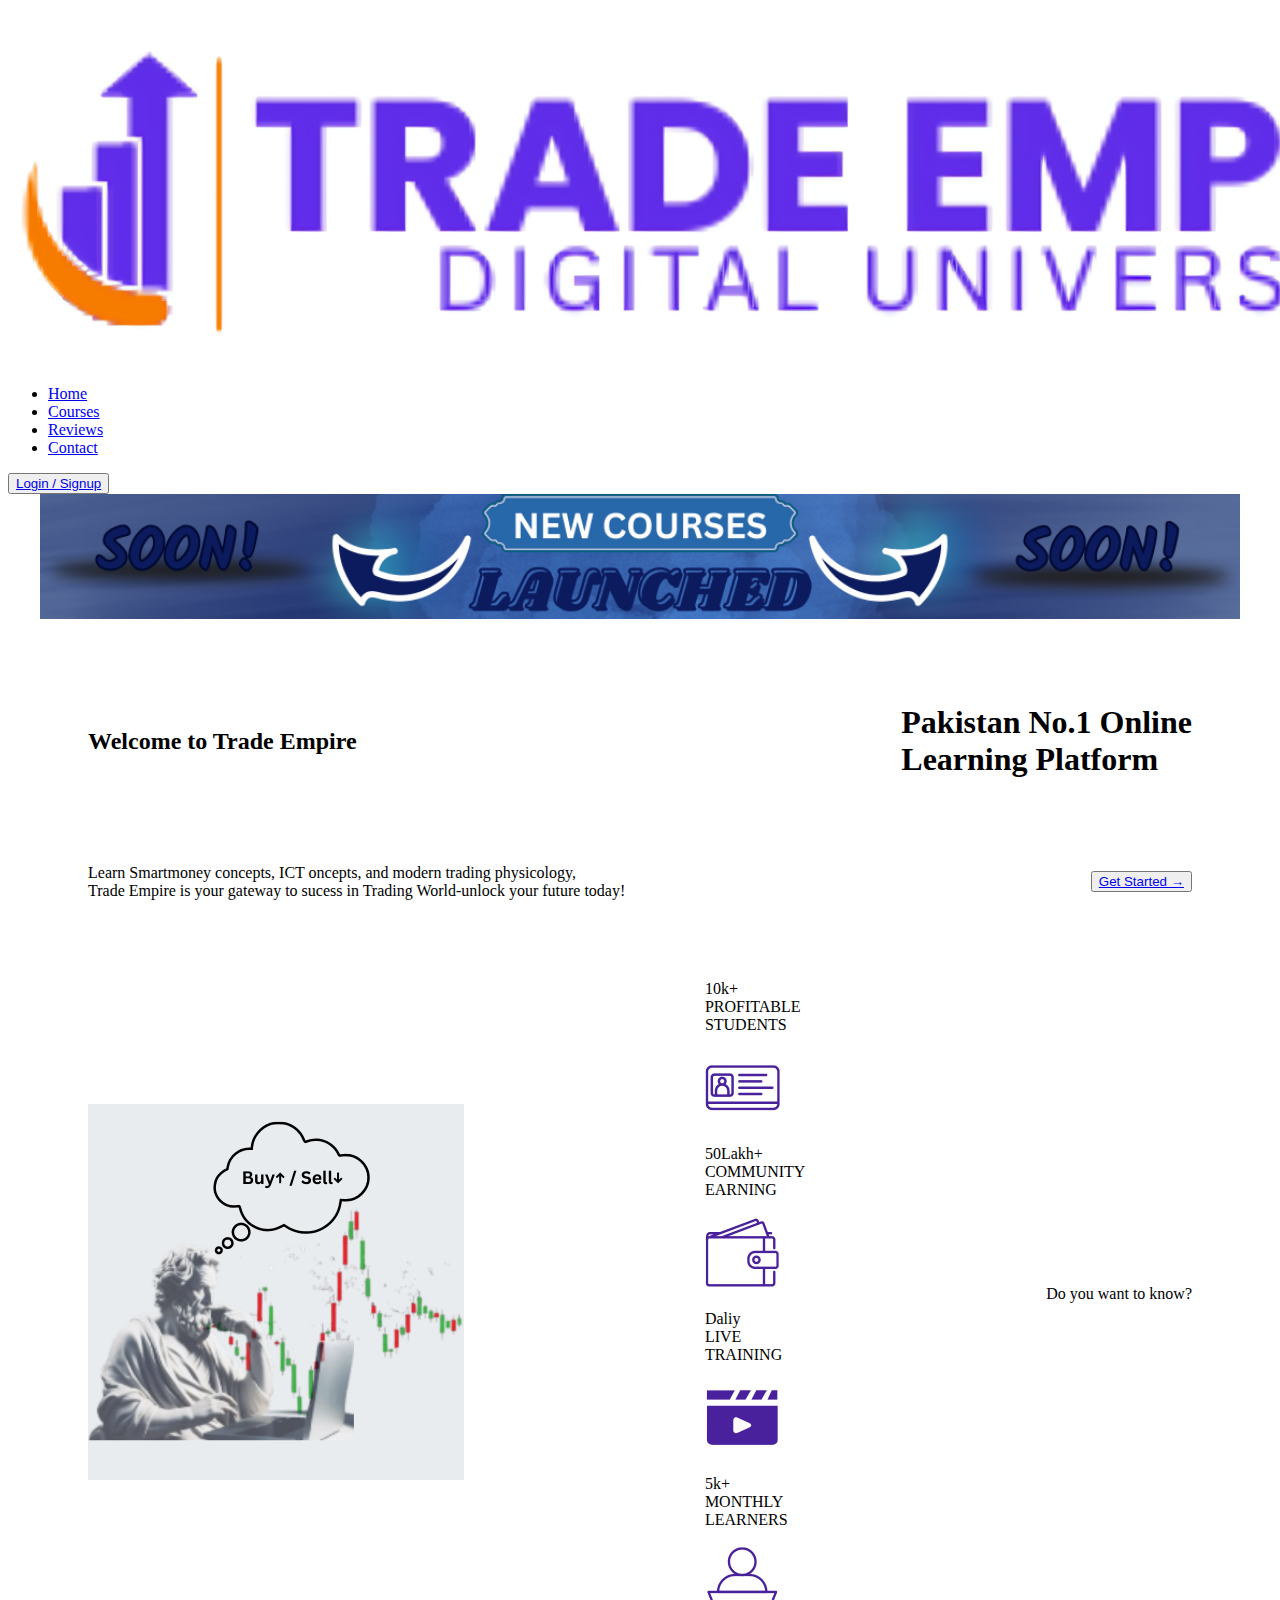
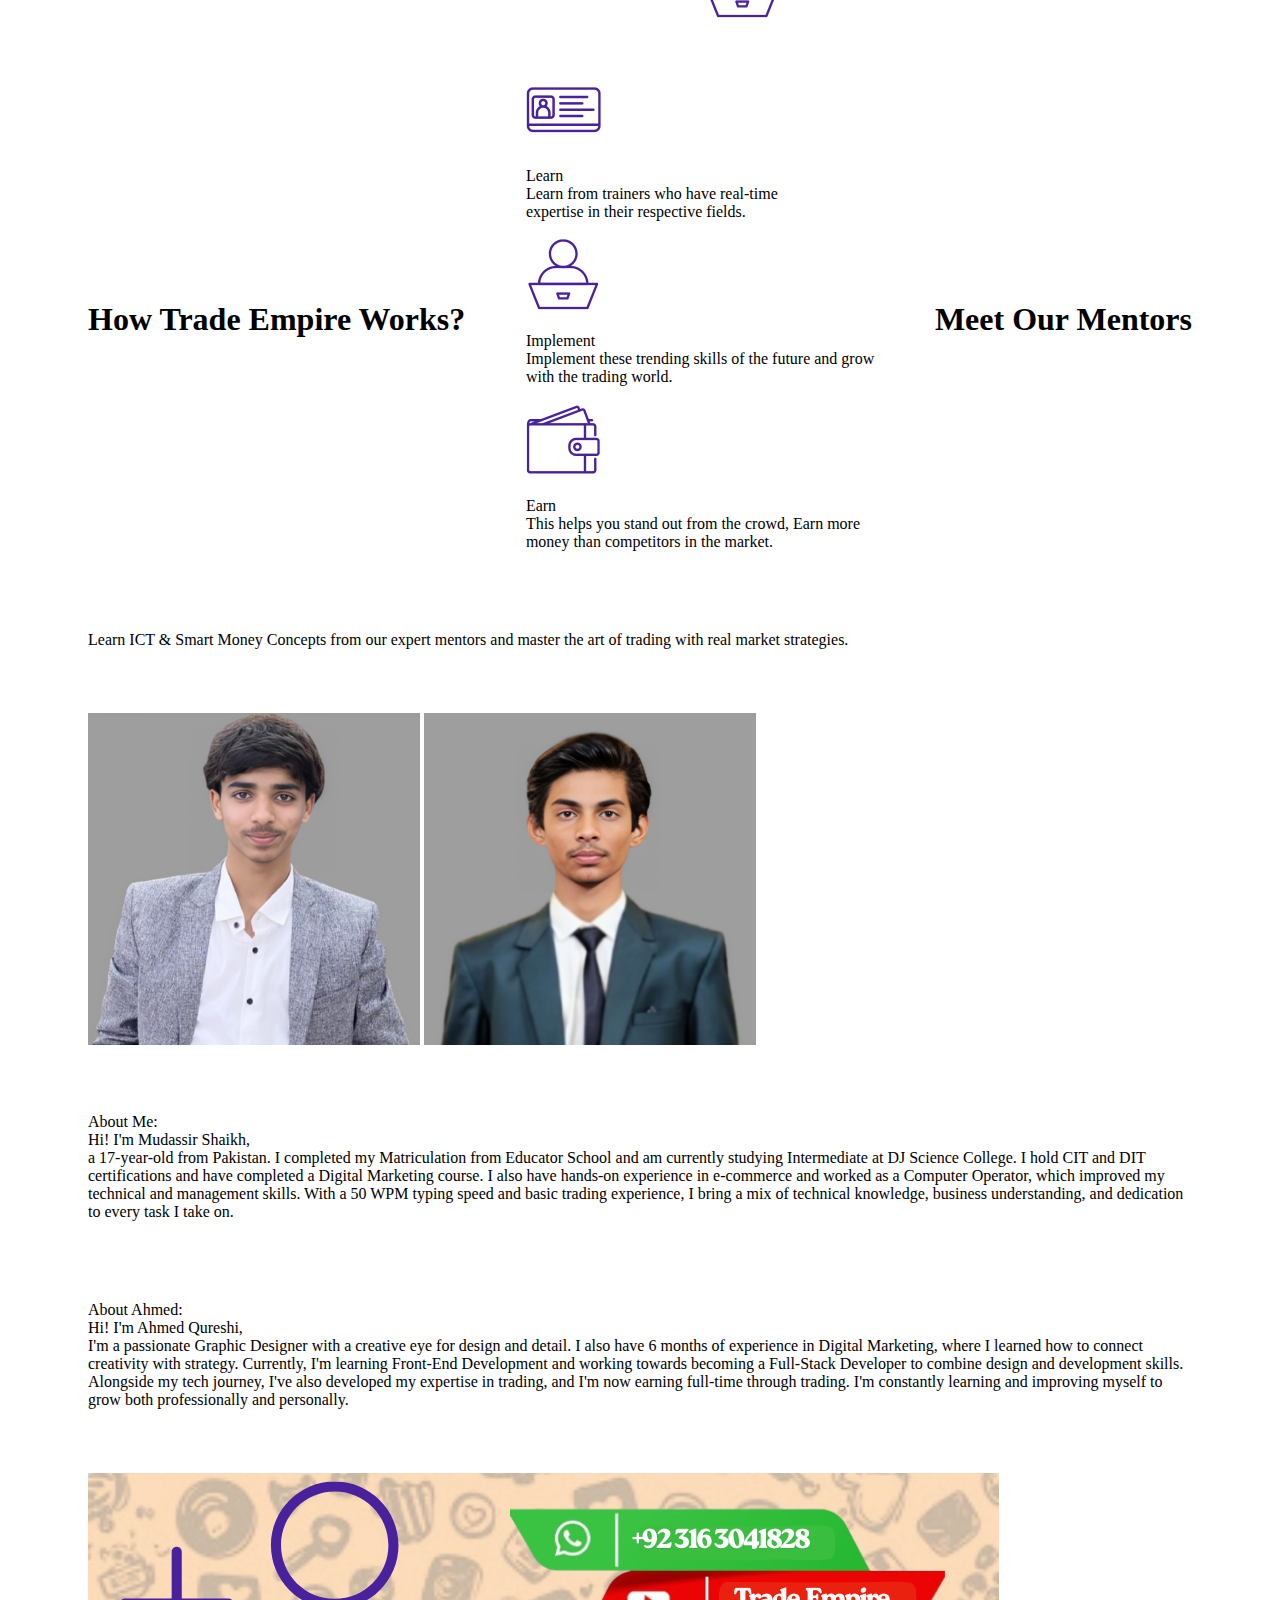
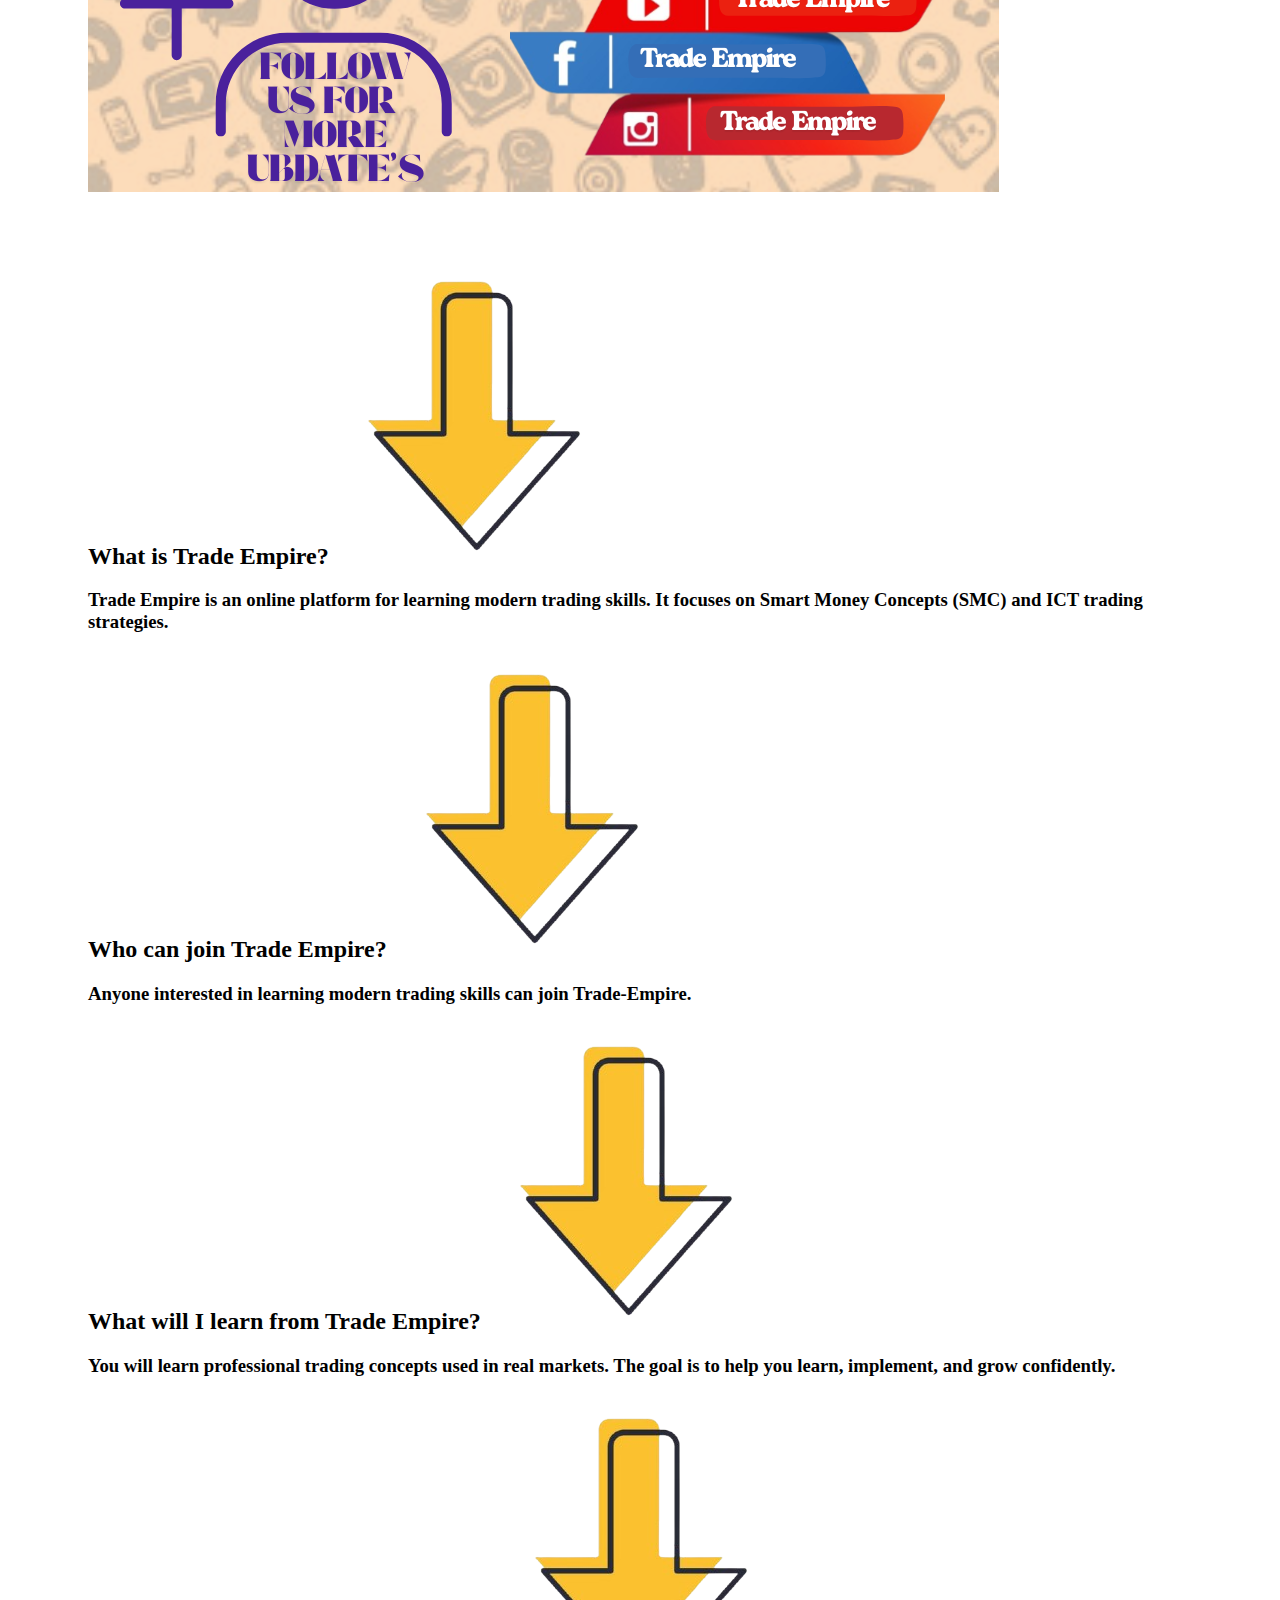
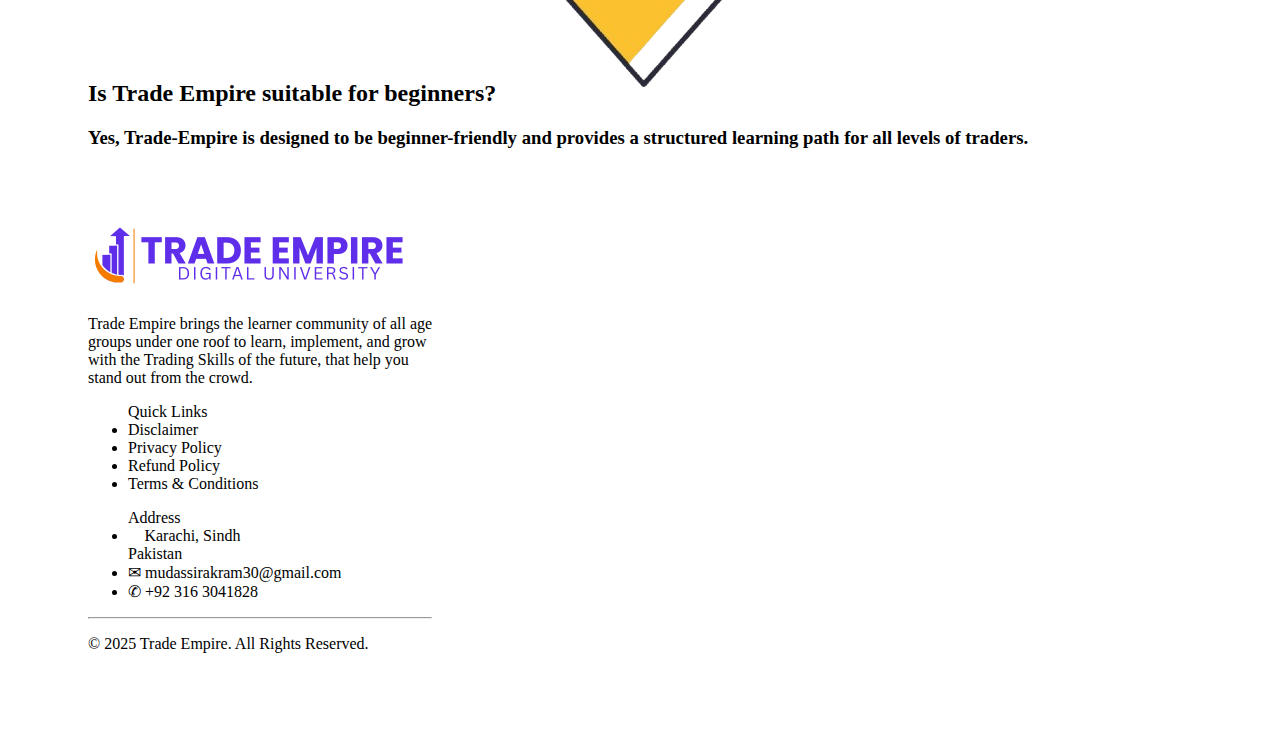
<file: index.html>
<!DOCTYPE html>
<html lang="en">
<head>
    <meta charset="UTF-8">
    <meta name="viewport" content="width=device-width, initial-scale=1.0">
    <title>TRADE EMPIRE</title>
    <link rel="stylesheet" href="./style.css">
</head>
<!--Top Header-->

<div class="topnav">
        <img id="mainimg1" src="./All images/header-img (1).png" class="logo" height="auto" alt="Logo">            
        <nav class="navbar">
        <ul class="header-list">
        <div class="list-text">
        <li ><a href="./index.html" class="lis-text">Home</a></li>
        <li><a href="./Course Page/Courses.html" class="lis-text">Courses</a></li>
        <li><a href="./Review Page/review.html" class="lis-text">Reviews</a></li>
        <li><a href="./Contact Page/Contact.html" class="lis-text">Contact</a></li>
        </ul></nav> </div>

 <!--Login Signup Button -->
        <div class="btn2"><button class="btn"><a href="./Login Page/login.html" class="btn1">Login / Signup</a></button></div>
<!--Body Start-->
<body>
<!-- Banner Image -->
        <div class="bannerdiv"><img src="./All images/new course main img.png" alt="Banner" id="bannerimg1"></div>
        <div class="herosection"><h2 id="wel">Welcome to Trade Empire</h2>
        <h1 id= "No1">Pakistan No.1 Online <br>
        Learning Platform</h1>
        <p class="herosecp">Learn Smartmoney concepts, ICT oncepts, and modern trading physicology, <br> Trade Empire
        is your gateway to sucess in Trading World-unlock your future today!</p>
        <!-- Get Started Button -->
        <div class="btn2"><button class="get"><a href="./Login Page/login.html" class="btn2">Get Started →</a></button></div>
        <!-- Body Left Image-->
        <div class="assignment-page">
<img src="./All images/herosection img.png" alt="img" class="herosecimg" onmouseover="changeImage()" onmouseout="beforeImg()" id="hoverimage">
 </div>
        <!-- List -->
        
        <div class="Listall">
        <!-- First Box -->

        <div class="student"><p class="fullP"><span class="sk">10k+</span><br>
        <span class="PF"> PROFITABLE<br>STUDENTS</p></span><img src="./All images/students.png" alt="student" class="studentimg"></div>
        <!-- Second Box -->
         <div class="Earning">
        <p class="fullP"><span class="sk">50Lakh+</span><br>
        <span class="PF"> COMMUNITY<br>EARNING</p></span><img src="./All images/Earning.png" alt="wallet" class="earningimg">
        </div>
        <!-- Third Box -->
         <div class="live">
        <p class="fullP"><span class="sk">Daliy</span><br>
        <span class="PF"> LIVE<br>TRAINING</p></span><img src="./All images/Live Training.png" alt="Live Training" class="earningimg">
        </div>
        <!-- Fourth Box -->
         <div class="learning">
        <p class="fullP"><span class="sk">5k+</span><br>
        <span class="PF"> MONTHLY<br>LEARNERS</p></span><img src="./All images/Learning.png" alt="Learner" class="earningimg">
        </div></div>
        <!-- New Div-->
        <p class="dk">Do you want to know?</p>
        <h1 class="hw">How Trade Empire Works?</h1>
        <div class="afterlist">
        <div class="learn123">
        <img src="./All images/students.png" alt="Learn" class="learnImg">
        <p class="learnP"> <span class="ln"> Learn </span> <br>
        <span class="lf"> </span>Learn from trainers who have real-time <br> expertise in their respective fields.</span>
        </p></div>
        <div class="implement">
        <img src="./All images/Learning.png" alt="iMPLEMENT" class="learnImg">
        <p class="learnP"> <span class="ln"> Implement </span> <br>
        <span class="lf"> </span>Implement these trending skills of the future and grow  <br> with the trading world.</span>
        </p></div>
         <div class="earnsec">
        <img src="./All images/Earning.png" alt="earning" class="learnImg">
        <p class="learnP"> <span class="ln"> Earn </span> <br>
        <span class="lf"> </span>This helps you stand out from the crowd, Earn more   <br> money than competitors in the market.</span>
        </p></div></div>
        <h1 class="MM">Meet Our Mentors</h1>
        <p class="mentorp">Learn ICT & Smart Money Concepts from our expert mentors and master the art of trading with real market strategies.</p>
        <!-- Mentors Section -->
        <div class="mudassir">
        <img src="./All images/Mudassir Profile.png" alt="Mudassir" class="MP">
        <img src="./All images/Ahmed Profile.png" alt="Ahmed" width="332px" height="332px" class="MP1"></div>
        <div class="mudab">
        <!-- Mudassir About -->
        <p> <span class="boldit">About Me: <br> Hi! I'm Mudassir Shaikh,</span> <br>
        a 17-year-old from Pakistan. I completed my Matriculation from Educator School and am currently studying Intermediate at DJ Science College. I hold CIT and DIT certifications and have completed a Digital Marketing course. I also have hands-on experience in e-commerce and worked as a Computer Operator, which improved my technical and management skills. With a 50 WPM typing 
        speed and basic trading experience, I bring a mix of technical knowledge, 
        business understanding, and dedication to every task I take on.</p>
        </div>
        <div class="ahmab">
        <!-- Ahmed About -->
        <p> <span class="boldit"> About Ahmed: <br> Hi! I'm Ahmed Qureshi, <br></span>
        I'm a passionate Graphic Designer with a creative eye for design and detail. I also have 6 months of experience in Digital 
        Marketing, where I learned how to connect creativity with strategy. Currently, I'm learning Front-End Development and working towards becoming a 
        Full-Stack Developer to combine design and development skills. Alongside my tech journey, I've also developed my expertise in trading, and I'm now earning full-time through trading. I'm constantly learning and improving myself to 
        grow both professionally and personally.</p>
        </div>
        <!-- Marketing Img-->
         <img src="./All images/middle img.png" alt="image" class="middleimg">
         <!-- Q&A -->
        <div class="fandq">
  <div class="que">

    <div class="item">   
      
      <h2>What is Trade Empire?  <img class="arrow" src="./All images/arrow image.png" alt="" class="itemh2" onclick="showtext()"></h2>
      <h3 class="itemh3">Trade Empire is an online platform for learning modern trading skills. It focuses on Smart Money Concepts (SMC) and ICT trading strategies.</h3>
    </div>

    <div class="item">
      <h2>Who can join Trade Empire? <img class="arrow" src="./All images/arrow image.png" class="itemh2"></h2>
      <h3 class="itemh3">Anyone interested in learning modern trading skills can join Trade-Empire.</h3>
    </div>

    <div class="item">
      <h2>What will I learn from Trade Empire? <img class="arrow" src="./All images/arrow image.png" class="itemh2"></h2>
      <h3 class="itemh3">You will learn professional trading concepts used in real markets. The goal is to help you learn, implement, and grow confidently.</h3>
    </div>

    <div class="item">
      <h2>Is Trade Empire suitable for beginners? <img class="arrow" src="./All images/arrow image.png" alt="" class="itemh2"></h2>
      <h3 class="itemh3">Yes, Trade-Empire is designed to be beginner-friendly and provides a structured learning path for all levels of traders.</h3>
    </div>

  </div>
</div>
        <!-- Footer -->
         <div class="footerdiv">
        <img src="./All images/Footerl Logo.png" alt="Logo" class="footerL">
        <p class="footerP"> Trade Empire brings the learner community of all age <br> groups  under one roof to learn, implement, 
        and grow <br> with the  Trading Skills 
        of the future, that help you <br> stand  out from the crowd.</p>
        <div class="footerlist">
        <ul class="links1f"> <span class="ls1h">Quick Links</span>
        <li>Disclaimer</li>
        <li>Privacy Policy</li>
        <li>Refund Policy</li>
        <li>Terms & Conditions</li></ul>
        </div>
        <div class="footerlist2">
        <ul class="add1"> <span class="ls1h">Address</span>
        <li>𖡡 Karachi, Sindh <br> Pakistan</li>
        <li>✉ mudassirakram30@gmail.com</li>
        <li>✆ +92 316 3041828</li></ul>
        </div> <hr>
        <p class="ccp">© 2025 Trade Empire. All Rights Reserved.</p> </div>

</body>
<script src="script.js"></script>
</html>
</file>
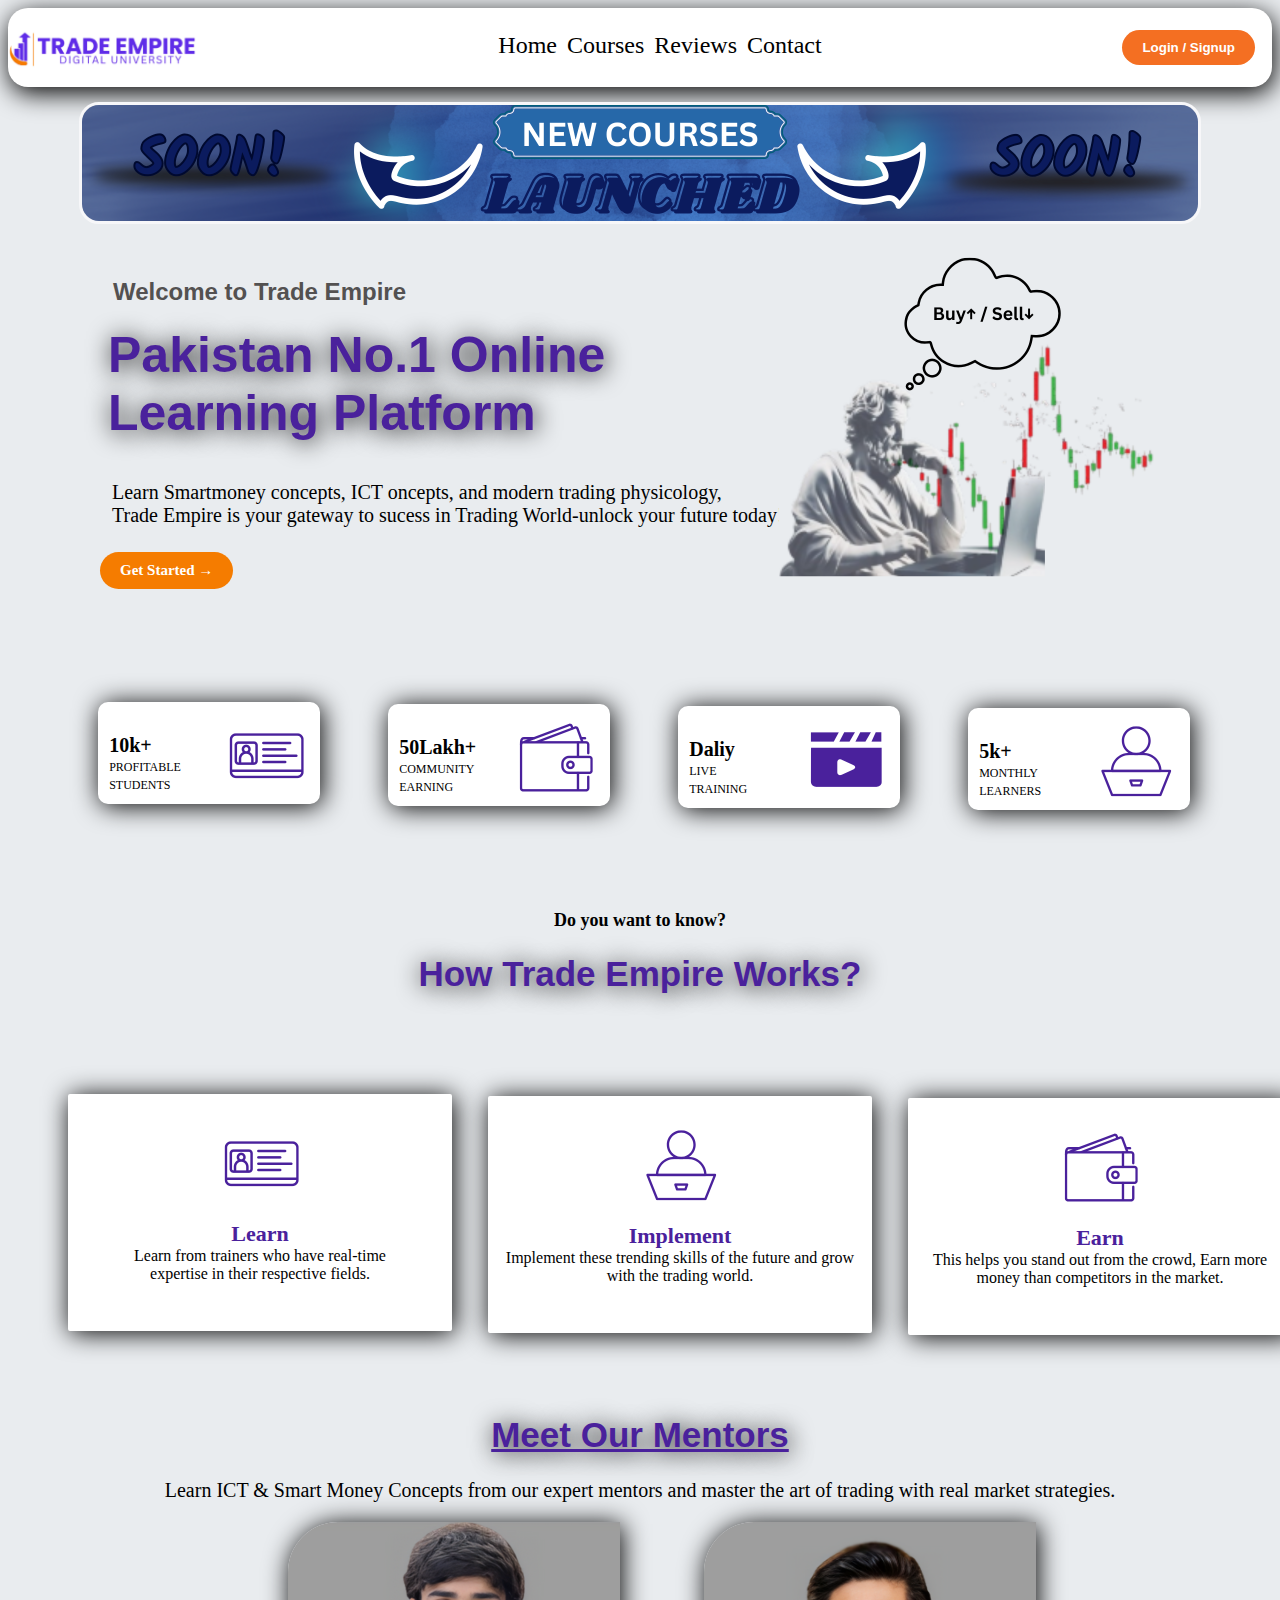
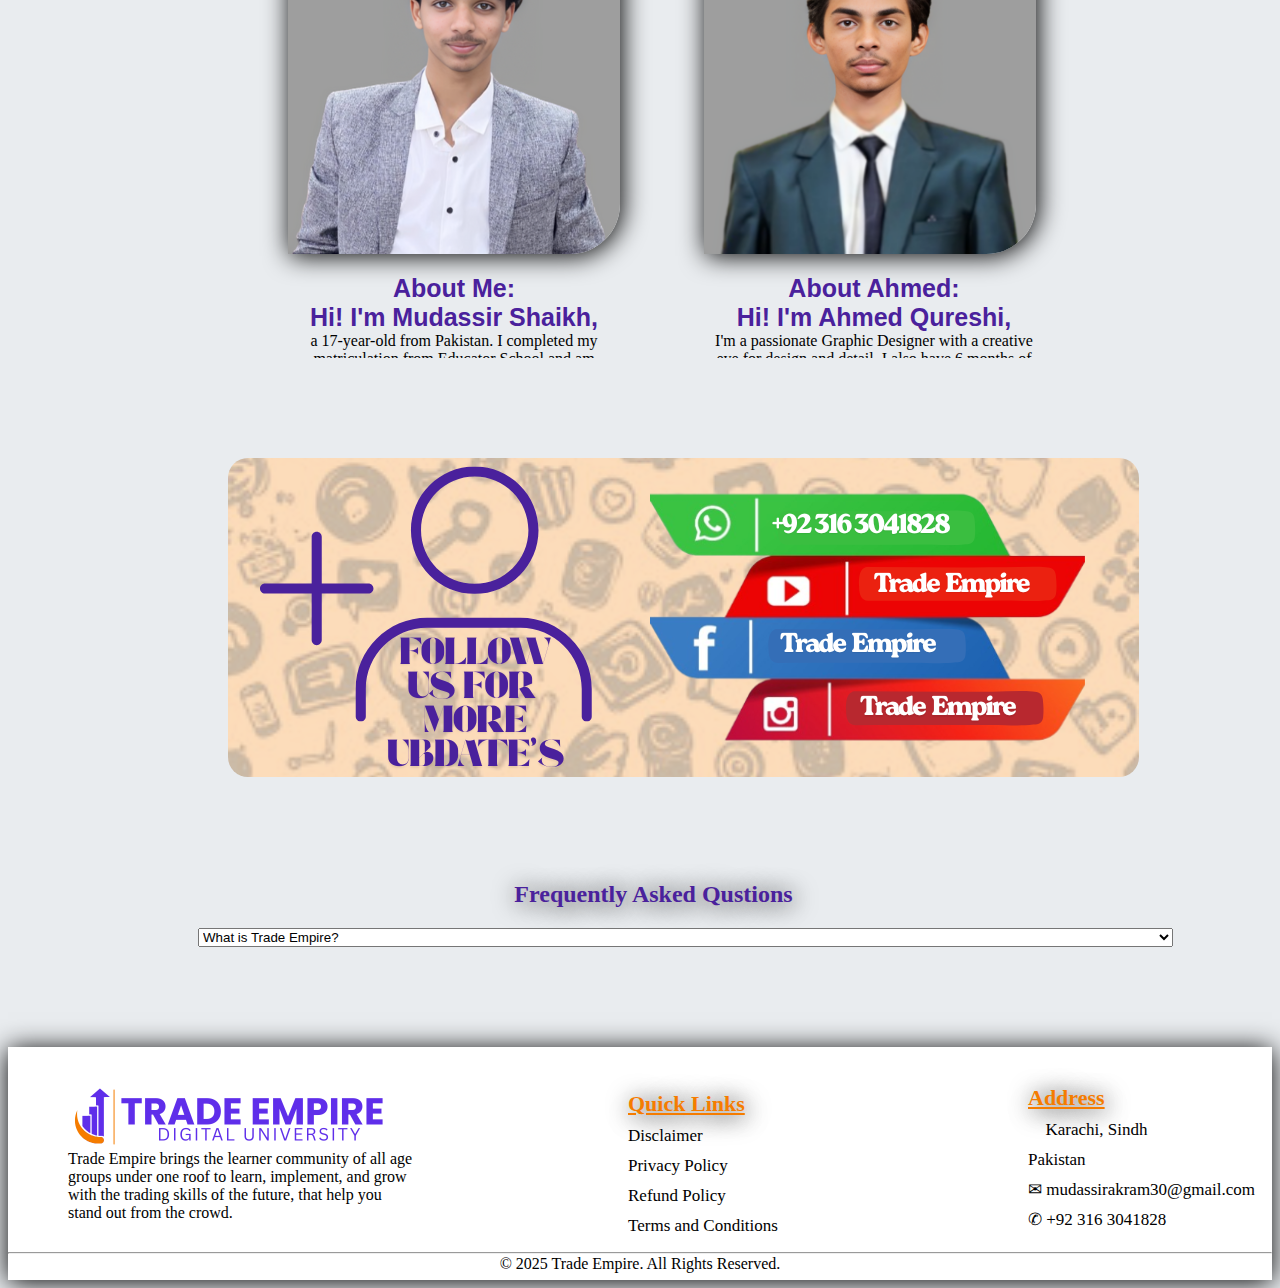
<file: Home Page/index.html>
<!DOCTYPE html>
<html lang="en">
<head>
    <meta charset="UTF-8">
    <meta name="viewport" content="width=device-width, initial-scale=1.0">
    <title>TRADE EMPIRE</title>
    <link rel="stylesheet" href="./style.css">
</head>
<!--Top Header-->

<div class="topnav">
        <img id="mainimg1" src="../All images/header-img (1).png" class="logo" height="auto" alt="Logo">            
        <nav class="navbar">
        <ul class="header-list">
        <div class="list-text">
        <li ><a href="./index.html" class="lis-text">Home</a></li>
        <li><a href="../Course Page/Courses.html" class="lis-text">Courses</a></li>
        <li><a href="../Review Page/review.html" class="lis-text">Reviews</a></li>
        <li><a href="../Contact Page/Contact.html" class="lis-text">Contact</a></li>
        </ul></nav> </div>

 <!--Login Signup Button -->
        <div class="btn2"><button class="btn"><a href="../Login Page/login.html" class="btn1">Login / Signup</a></button></div>
<!--Body Start-->
<body>
<!-- Banner Image -->
        <div class="bannerdiv"><img src="../All images/new course main img.png" alt="Banner" id="bannerimg1"></div>
        <div class="herosection"><h2 id="wel">Welcome to Trade Empire</h2>
        <h1 id= "No1">Pakistan No.1 Online <br>
        Learning Platform</h1>
        <p class="herosecp">Learn Smartmoney concepts, ICT oncepts, and modern trading physicology, <br> Trade Empire
        is your gateway to sucess in Trading World-unlock your future today!</p>
        <!-- Get Started Button -->
        <div class="btn2"><button class="get"><a href="../Login Page/login.html" class="btn2">Get Started →</a></button></div>
        <!-- Body Left Image-->
        <img src="../All images/herosection img.png" alt="img" class="herosecimg">
        <!-- List -->
        
        <div class="Listall">
        <!-- First Box -->

        <div class="student"><p class="fullP"><span class="sk">10k+</span><br>
        <span class="PF"> PROFITABLE<br>STUDENTS</p></span><img src="../All images/students.png" alt="student" class="studentimg"></div>
        <!-- Second Box -->
         <div class="Earning">
        <p class="fullP"><span class="sk">50Lakh+</span><br>
        <span class="PF"> COMMUNITY<br>EARNING</p></span><img src="../All images/Earning.png" alt="wallet" class="earningimg">
        </div>
        <!-- Third Box -->
         <div class="live">
        <p class="fullP"><span class="sk">Daliy</span><br>
        <span class="PF"> LIVE<br>TRAINING</p></span><img src="../All images/Live Training.png" alt="Live Training" class="earningimg">
        </div>
        <!-- Fourth Box -->
         <div class="learning">
        <p class="fullP"><span class="sk">5k+</span><br>
        <span class="PF"> MONTHLY<br>LEARNERS</p></span><img src="../All images/Learning.png" alt="Learner" class="earningimg">
        </div></div>
        <!-- New Div-->
        <p class="dk">Do you want to know?</p>
        <h1 class="hw">How Trade Empire Works?</h1>
        <div class="afterlist">
        <div class="learn123">
        <img src="../All images/students.png" alt="Learn" class="learnImg">
        <p class="learnP"> <span class="ln"> Learn </span> <br>
        <span class="lf"> </span>Learn from trainers who have real-time <br> expertise in their respective fields.</span>
        </p></div>
        <div class="implement">
        <img src="../All images/Learning.png" alt="iMPLEMENT" class="learnImg">
        <p class="learnP"> <span class="ln"> Implement </span> <br>
        <span class="lf"> </span>Implement these trending skills of the future and grow  <br> with the trading world.</span>
        </p></div>
         <div class="earnsec">
        <img src="../All images/Earning.png" alt="earning" class="learnImg">
        <p class="learnP"> <span class="ln"> Earn </span> <br>
        <span class="lf"> </span>This helps you stand out from the crowd, Earn more   <br> money than competitors in the market.</span>
        </p></div></div>
        <h1 class="MM">Meet Our Mentors</h1>
        <p class="mentorp">Learn ICT & Smart Money Concepts from our expert mentors and master the art of trading with real market strategies.</p>
        <!-- Mentors Section -->
        <div class="mudassir">
        <img src="../All images/Mudassir Profile.png" alt="Mudassir" class="MP">
        <img src="../All images/Ahmed Profile.png" alt="Ahmed" width="332px" height="332px" class="MP1"></div>
        <div class="mudab">
        <!-- Mudassir About -->
        <p> <span class="boldit">About Me: <br> Hi! I'm Mudassir Shaikh,</span> <br>
        a 17-year-old from Pakistan. I completed my matriculation from Educator School and am currently studying Intermediate at DJ Science College. I hold CIT and DIT certifications and have completed a Digital Marketing course. I also have hands-on experience in e-commerce and worked as a Computer Operator, which improved my technical and management skills. With a 50 WPM typing 
        speed and basic trading experience, I bring a mix of technical knowledge, 
        business understanding, and dedication to every task I take on.</p>
        </div>
        <div class="ahmab">
        <!-- Ahmed About -->
        <p> <span class="boldit"> About Ahmed: <br> Hi! I'm Ahmed Qureshi, <br></span>
        I'm a passionate Graphic Designer with a creative eye for design and detail. I also have 6 months of experience in Digital 
        Marketing, where I learned how to connect creativity with strategy. Currently, I'm learning Front-End Development and working towards becoming a 
        Full-Stack Developer to combine design and development skills. Alongside my tech journey, I've also developed my expertise in trading, and I'm now earning full-time through trading. I'm constantly learning and improving myself to 
        grow both professionally and personally.</p>
        </div>
        <!-- Marketing Img-->
         <img src="../All images/middle img.png" alt="image" class="middleimg">
         <!-- Q&A -->
        <div class="q-adropdown">
        <h2 class="dah">Frequently Asked Qustions</h2>
        <select name="question" id="q1">
        <option class="qq">What is Trade Empire?</option>
        <option value="Answer">Trade Empire is a comprehensive course designed to teach you modern-day trading 
        using advanced ICT (Inner Circle Trader) and Smart Money Concepts(SMC).</option>
        </select>
        </div>
        <!-- Footer -->
         <div class="footerdiv">
        <img src="../All images/Footerl Logo.png" alt="Logo" class="footerL">
        <p class="footerP"> Trade Empire brings the learner community of all age <br> groups  under one roof to learn, implement, 
        and grow <br> with the  trading skills 
        of the future, that help you <br> stand  out from the crowd.</p>
        <div class="footerlist">
        <ul class="links1f"> <span class="ls1h">Quick Links</span>
        <li>Disclaimer</li>
        <li>Privacy Policy</li>
        <li>Refund Policy</li>
        <li>Terms and Conditions</li></ul>
        </div>
        <div class="footerlist2">
        <ul class="add1"> <span class="ls1h">Address</span>
        <li>𖡡 Karachi, Sindh <br> Pakistan</li>
        <li>✉ mudassirakram30@gmail.com</li>
        <li>✆ +92 316 3041828</li></ul>
        </div> <hr>
        <p class="ccp">© 2025 Trade Empire. All Rights Reserved.</p> </div>

</body>
</html>
</file>
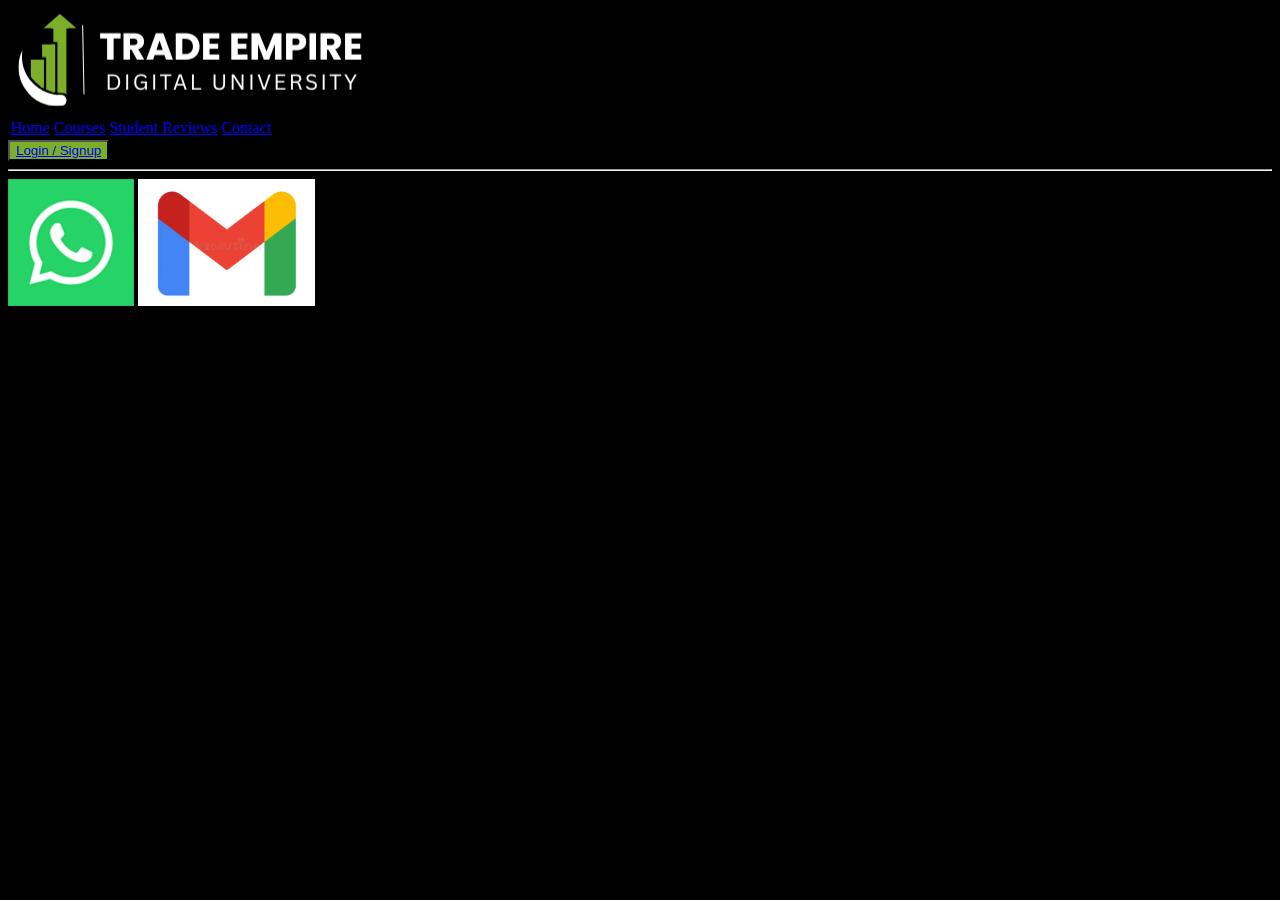
<file: Contact.html>
<!DOCTYPE html>
<html lang="en">
<head>
    <meta charset="UTF-8">
    <meta name="viewport" content="width=device-width, initial-scale=1.0">
    <title>Document</title>
</head>
<body>
      <div >
    <img src="./All images/header img.png" class="logo" "100" height="auto">
    <table >
    <tr>
        <td><a href="./index.html">Home</a></td>
        <td><a href="./Courses.html">Courses</a></td>
        <td><a href="./Studentreview.html">Student Reviews</a></td>
        <td><a href="./Contact.html">Contact</a></td>
        
    </tr>
</table>
<button class="btn"><a href="./login.html">Login / Signup</a></button><style>.btn {background-color: #7caf29; color: #FFFFFF; cursor: pointer;}</style>
<hr>
<style>body{background-color: black};</style>
<a href="https://wa.me/03163041828"><img class="wa" src="./All images/whatsapp.png" ></a><style>.wa { width: 10%};</style>
<a href="https://mailto:mudassirakram30@gmail.com"><img class="mail" src="./All images/MAIL.png" alt=""></a>
<style>.mail{width: 14%};</style>
</body>
</html>
</file>
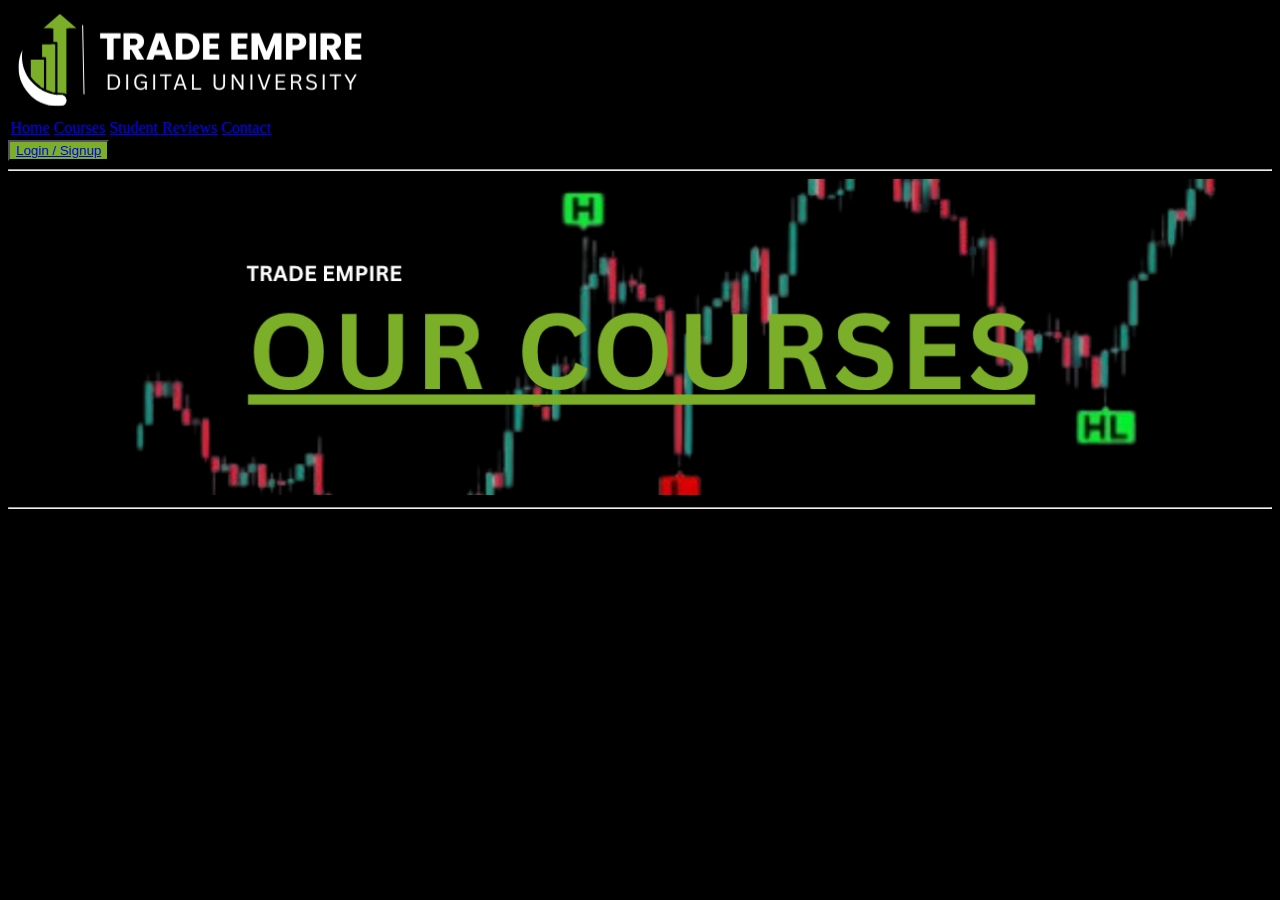
<file: Courses.html>
<!DOCTYPE html>
<html lang="en">
<head>
    <meta charset="UTF-8">
    <meta name="viewport" content="width=device-width, initial-scale=1.0">
    <title>Courses</title>
</head>
<div >
    <img src="./All images/header img.png" class="logo" "100" height="auto">
    <table >
    <tr>
        <td><a href="./index.html">Home</a></td>
        <td><a href="./Courses.html">Courses</a></td>
        <td><a href="./Studentreview.html">Student Reviews</a></td>
        <td><a href="./Contact.html">Contact</a></td>
        
    </tr>
</table>
<button class="btn"><a href="./login.html">Login / Signup</a></button><style>.btn {background-color: #7caf29; color: #FFFFFF; cursor: pointer;}</style>
<hr>
<img class="course1" src="./All images/COURSE.png" ><style>.course1 {width: 100%};</style><hr><style>body {background-color: black};</style>
<body>
    
</body>
</html>
</file>
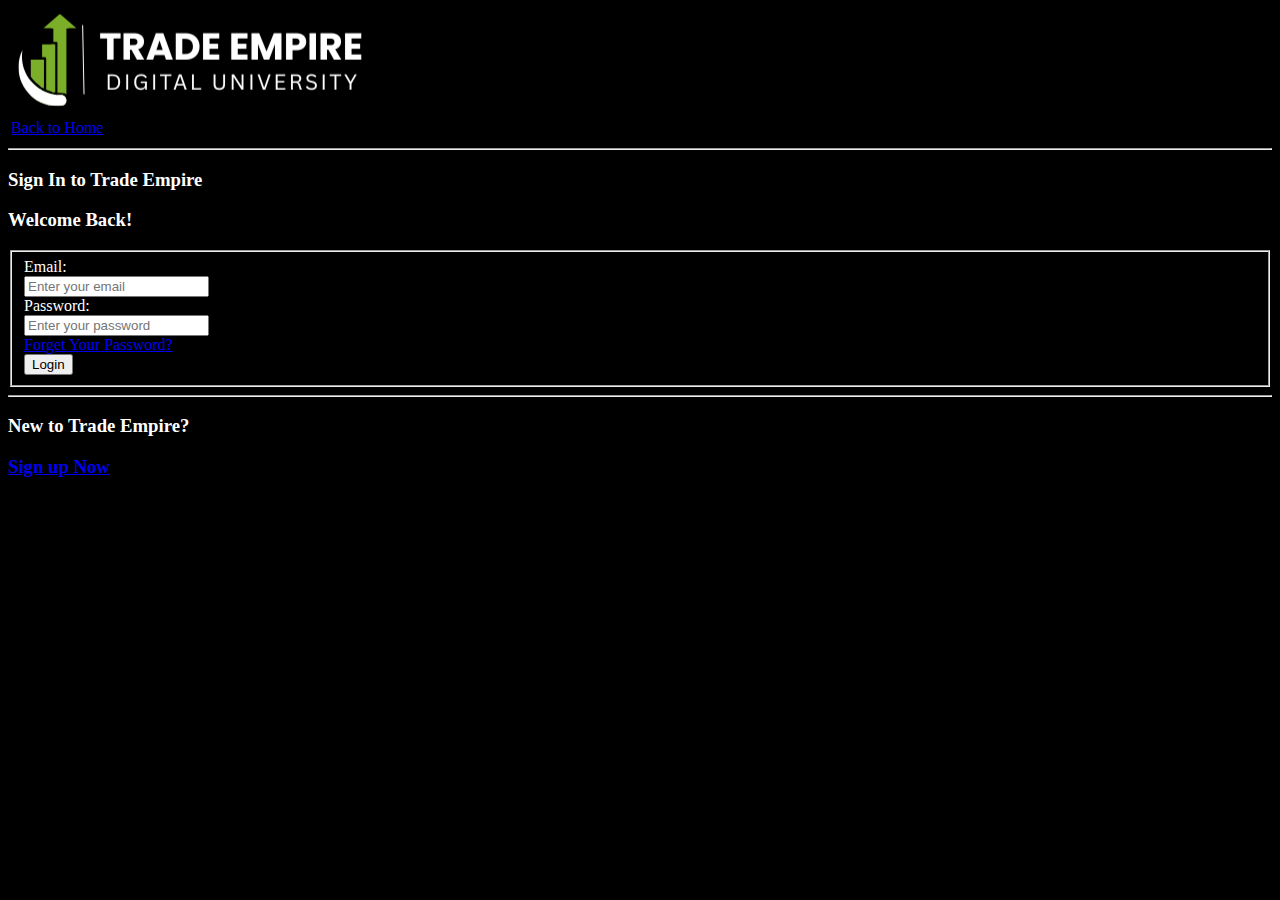
<file: login.html>
<!DOCTYPE html>
<html lang="en">
<head>
    <meta charset="UTF-8">
    <meta name="viewport" content="width=device-width, initial-scale=1.0">
    <title>Login</title>

</head>
<body>
     <div >
    <img src="./All images/header img.png" class="logo" "100" height="auto">
    <table >
    <tr>
        <td><a href="./index.html">Back to Home</a></td>
        
    </tr>
</table>
<hr>
<style>body {background-color: black};</style>
<h3 class="sign1">Sign In to Trade Empire</h3><style>.sign1 {color: white};</style>
<h3 class="well">Welcome Back!</h3><style>.well {color: white};</style>
<fieldset><form class="form" action="./index.html">
    <legend></legend>
        <label>Email: <br>
        <input type="email"  required placeholder="Enter your email"></label><br>
        <label > Password:
            <br><input type="password" required placeholder="Enter your password">
        </label><br>
    <label><a href="./index.html">Forget Your Password?</a></label><br>
        <label><button>Login</button></label><br> 
</form></fieldset>
    <style>.form {color: white;}</style>
    <hr>
    <h3 class="new">New to Trade Empire?</h3><style>.new {color: white};</style>
    <h3 class="Signup"><a href="./Signup.html">Sign up Now</a></h3>
    
</body>
</html>
</file>
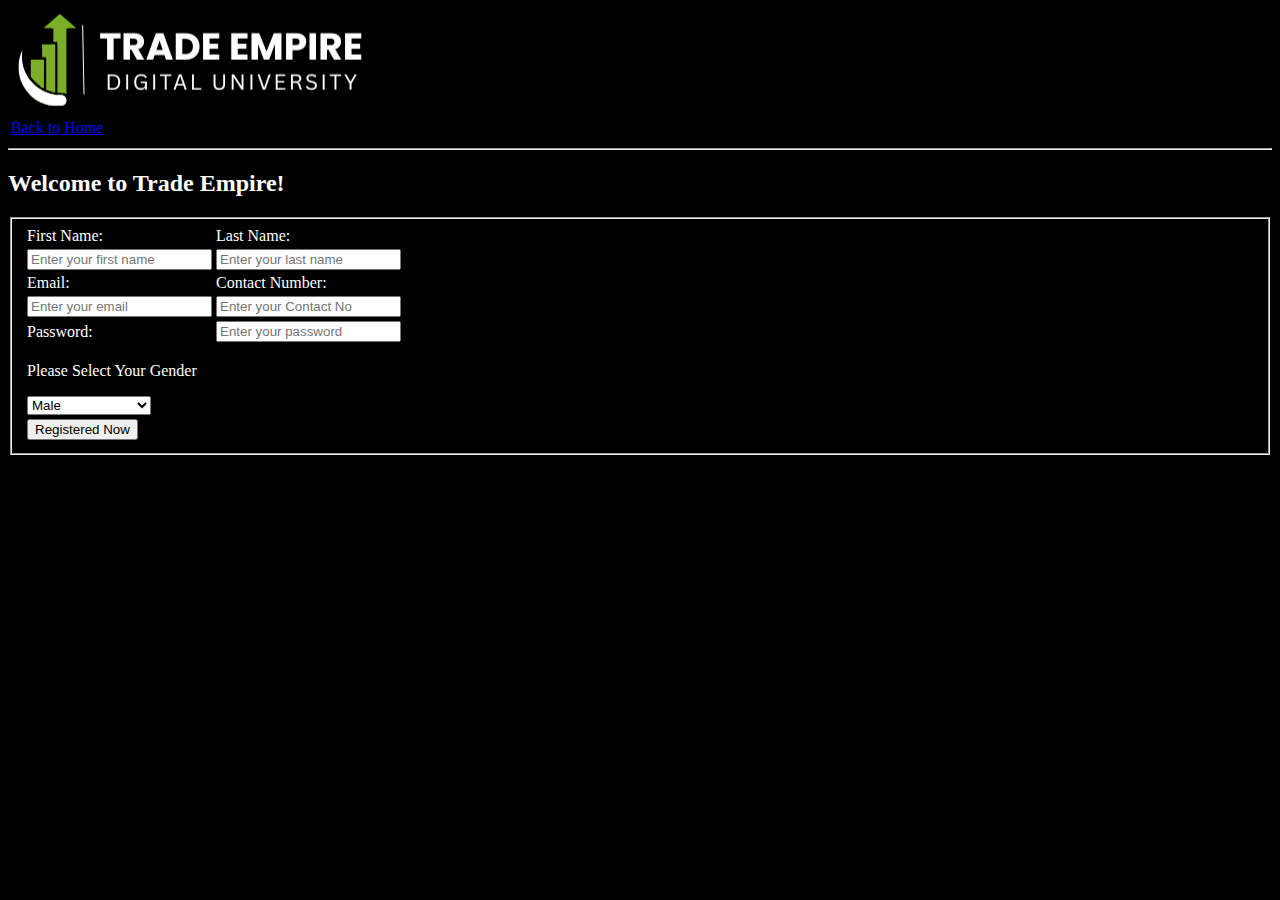
<file: Signup.html>
<!DOCTYPE html>
<html lang="en">
<head>
    <meta charset="UTF-8">
    <meta name="viewport" content="width=device-width, initial-scale=1.0">
    <title>Signup</title>
</head>
<body>
<style>body {background-color: black};</style>
    <div >
    <img src="./All images/header img.png" class="logo" "100" height="auto">
    <table>
        <tr>
    <td><a href="./index.html">Back to Home</a></td>
</tr>
</table>
<hr>
<h2 class="empire">Welcome to Trade Empire!</h2><style>.empire {color: white};</style>
<fieldset>
<form action="./login.html"></font><table class="signup-menu"><style>.signup-menu {color: white};</style>
    <tr>
        <td>
            First Name: 
        </td>
        <td>Last Name:</td></tr>
        <tr><td><input type="text" First Name placeholder="Enter your first name" required></td>
        <td><input type="text" Last Name placeholder="Enter your last name"></td>
        </tr>
        <tr><td>
            Email:</td>
            <td>Contact Number:</td>
        </tr>
        <tr><td><input type="email" email required placeholder="Enter your email"></td>
        <td><input type="text" name="Contact No" required placeholder="Enter your Contact No" ></td>
    </tr>
    <tr>
        <td>Password:</td>
        <td><input type="text" name="password" required placeholder="Enter your password"></td>
    </tr>
    <tr>
        <td><p>Please Select Your Gender</p>
        <select name="Gender" id="">
            <option value="Male">Male</option>
            <option value="Female">Female</option>
            <option value="Rather not to say">Rather not to say</option>
        </select></td>
    </tr>
    <tr>
        <td><button>Registered Now</button></td>
    </tr>
</table>
</fieldset></form>

    
</body>
</html>
</file>
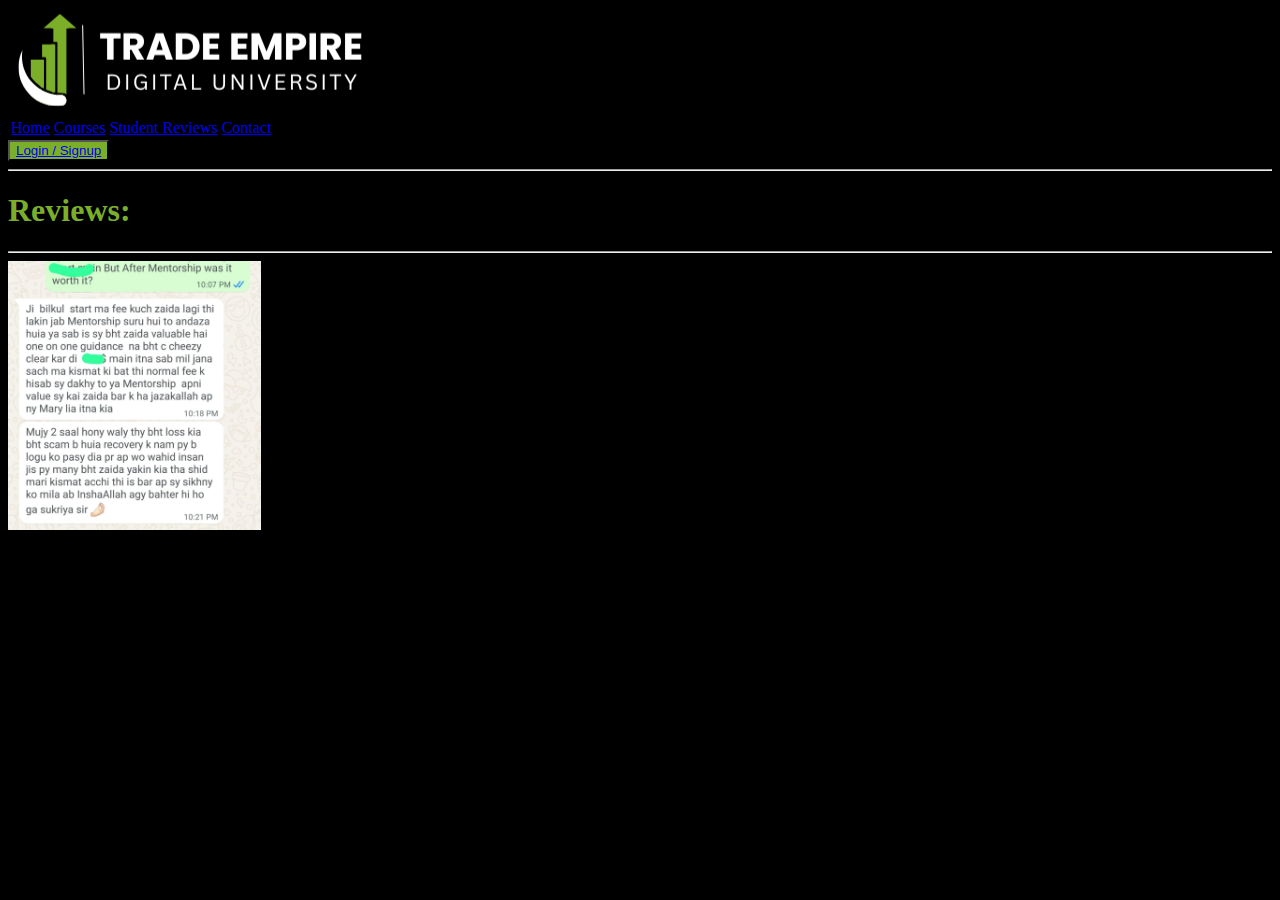
<file: Studentreview.html>
<!DOCTYPE html>
<html lang="en">
<head>
    <meta charset="UTF-8">
    <meta name="viewport" content="width=device-width, initial-scale=1.0">
    <title>Reviews</title>
</head>
<body>
    <div >
    <img src="./All images/header img.png" class="logo" "100" height="auto">
    <table >
    <tr>
        <td><a href="./index.html">Home</a></td>
        <td><a href="./Courses.html">Courses</a></td>
        <td><a href="./Studentreview.html">Student Reviews</a></td>
        <td><a href="./Contact.html">Contact</a></td>
        
    </tr>
</table>
<button class="btn"><a href="./login.html">Login / Signup</a></button><style>.btn {background-color: #7caf29; color: #FFFFFF; cursor: pointer;}</style>
<hr>
    <h1>Reviews:</h1><hr>
    <img class="review1" src="./All images/Review.jpeg"><style>.review1 {width: 20%};</style>
    <style>body{background-color: black};</style><style>h1 {color:#7caf29 };</style>
    
</body>
</html>
</file>
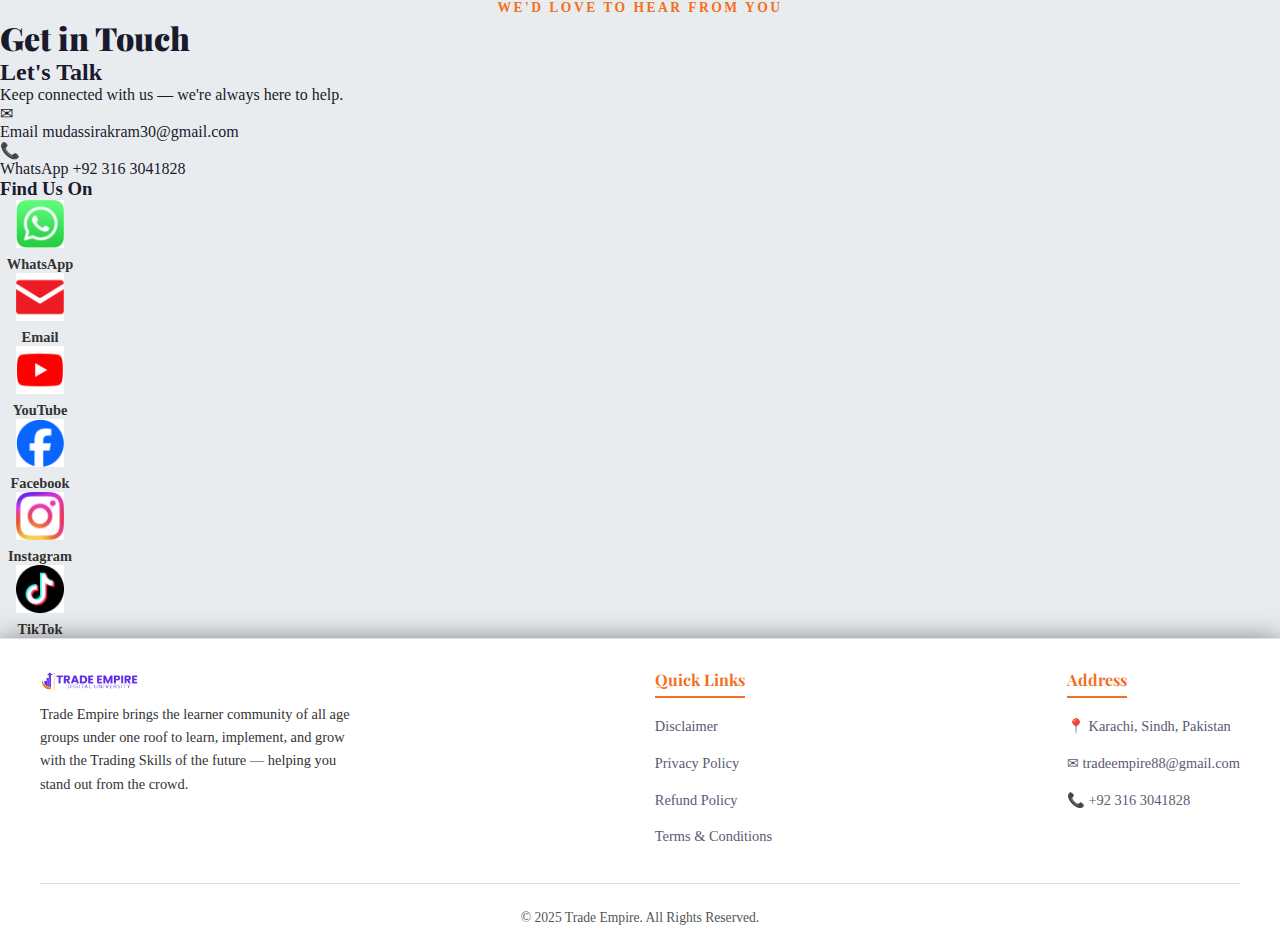
<file: Contact Page/Contact.html>
<!DOCTYPE html>
<html lang="en">
<head>
    <meta charset="UTF-8">
    <meta name="viewport" content="width=device-width, initial-scale=1.0">

    <!-- ===== PRIMARY SEO TAGS ===== -->
    <title>Contact Trade Empire – Get in Touch for Trading Courses</title>
    <meta name="description" content="Contact Trade Empire for inquiries about trading courses, forex, stocks, and crypto learning. Get support and start your trading journey today.">
    <meta name="keywords" content="contact trade empire, trading support, forex course contact, crypto course help, stock market learning contact">
    <meta name="author" content="Trade Empire">
    <meta name="robots" content="index, follow">
    <link rel="canonical" href="https://tradeempire.vercel.app/Contact Page/Contact.html">

    <!-- ===== OPEN GRAPH ===== -->
    <meta property="og:type" content="website">
    <meta property="og:title" content="Contact Trade Empire – Start Your Trading Journey">
    <meta property="og:description" content="Have questions about trading courses? Contact Trade Empire for expert guidance on forex, stocks, and crypto trading.">
    <meta property="og:url" content="https://tradeempire.vercel.app/Contact Page/Contact.html">
    <meta property="og:site_name" content="Trade Empire">
    <meta property="og:image" content="https://tradeempire.vercel.app/All images/header-img (1).png">
    <meta property="og:locale" content="en_US">

    <!-- ===== TWITTER / X ===== -->
    <meta name="twitter:card" content="summary_large_image">
    <meta name="twitter:title" content="Contact Trade Empire – Trading Support">
    <meta name="twitter:description" content="Reach out to Trade Empire for trading course support and guidance.">
    <meta name="twitter:image" content="https://tradeempire.vercel.app/All images/header-img (1).png">

    <!-- ===== FAVICON ===== -->
    <link rel="icon" type="image/x-icon" href="../fav icon.ico">

    <!-- ===== THEME ===== -->
    <meta name="theme-color" content="#0a0a0a">

    <!-- ===== STRUCTURED DATA ===== -->
    <script type="application/ld+json">
    {
      "@context": "https://schema.org",
      "@type": "ContactPage",
      "name": "Contact Trade Empire",
      "url": "https://tradeempire.vercel.app/Contact Page/Contact.html",
      "description": "Contact page for Trade Empire trading courses and support.",
      "publisher": {
        "@type": "EducationalOrganization",
        "name": "Trade Empire"
      }
    }
    </script>

    <!-- ===== STYLES ===== -->
    <link rel="stylesheet" href="../shared.css">
    <link rel="stylesheet" href="./contact.css">
</head>

<!-- Mobile Menu -->
<div class="mobile-menu" id="mobileMenu">
    <a href="../index.html">Home</a>
    <a href="../Course Page/Courses.html">Courses</a>
    <a href="../Review Page/review.html">Reviews</a>
    <a href="../Contact Page/Contact.html">Contact</a>
    <a href="../Login Page/login.html" class="mobile-cta">Login / Signup</a>
</div>

<!-- ===== MAIN ===== -->
<main class="contact-main">
    <p class="section-label" style="text-align:center">We'd Love to Hear From You</p>
    <h1 class="display-title page-title">Get in Touch</h1>

    <div class="contact-grid">
        <!-- Info Card -->
        <div class="contact-info-card">
            <h2 class="contact-card-title">Let's Talk</h2>
            <p class="contact-card-sub">Keep connected with us — we're always here to help.</p>
            <div class="contact-detail">
                <span class="contact-icon">✉</span>
                <div>
                    <span class="contact-label">Email</span>
                    <a href="mailto:mudassirakram30@gmail.com" class="contact-value">mudassirakram30@gmail.com</a>
                </div>
            </div>
            <div class="contact-detail">
                <span class="contact-icon">📞</span>
                <div>
                    <span class="contact-label">WhatsApp</span>
                    <a href="https://wa.me/923163041828" class="contact-value">+92 316 3041828</a>
                </div>
            </div>
        </div>

        <!-- Social Grid -->
        <div class="social-card">
            <h3 class="social-title">Find Us On</h3>
            <div class="social-grid">
                <a href="https://wa.me/923163041828" class="social-item">
                    <img src="../All images/wa logo.png" alt="WhatsApp">
                    <span>WhatsApp</span>
                </a>
                <a href="mailto:mudassirakram30@gmail.com" class="social-item">
                    <img src="../All images/email logo.png" alt="Email">
                    <span>Email</span>
                </a>
                <div class="social-item">
                    <img src="../All images/yt logo.png" alt="YouTube">
                    <span>YouTube</span>
                </div>
                <div class="social-item">
                    <img src="../All images/fb logo.png" alt="Facebook">
                    <span>Facebook</span>
                </div>
                <div class="social-item">
                    <img src="../All images/insta logo.png" alt="Instagram">
                    <span>Instagram</span>
                </div>
                <div class="social-item">
                    <img src="../All images/tiktok logo.png" alt="TikTok">
                    <span>TikTok</span>
                </div>
            </div>
        </div>
    </div>
</main>

<!-- ===== FOOTER ===== -->
<footer class="footerdiv">
    <div class="footer-inner">
        <div class="footer-brand">
            <img src="../All images/Footerl Logo.png" alt="Trade Empire" class="footerL">
            <p class="footerP">Trade Empire brings the learner community of all age groups under one roof to learn, implement, and grow with the Trading Skills of the future — helping you stand out from the crowd.</p>
        </div>
        <div>
            <span class="footer-heading">Quick Links</span>
            <ul class="footer-list">
                <li>Disclaimer</li>
                <li>Privacy Policy</li>
                <li>Refund Policy</li>
                <li>Terms &amp; Conditions</li>
            </ul>
        </div>
        <div>
            <span class="footer-heading">Address</span>
            <ul class="footer-list">
                <li>📍 Karachi, Sindh, Pakistan</li>
                <li>✉ tradeempire88@gmail.com</li>
                <li>📞 +92 316 3041828</li>
            </ul>
        </div>
    </div>
    <hr class="footer-divider">
    <p class="ccp">© 2025 Trade Empire. All Rights Reserved.</p>
</footer>

<script>
    const hamburger = document.getElementById('hamburger');
    const mobileMenu = document.getElementById('mobileMenu');
    hamburger.addEventListener('click', () => {
        mobileMenu.classList.toggle('open');
        hamburger.classList.toggle('active');
    });
</script>
</body>
</html>
</file>
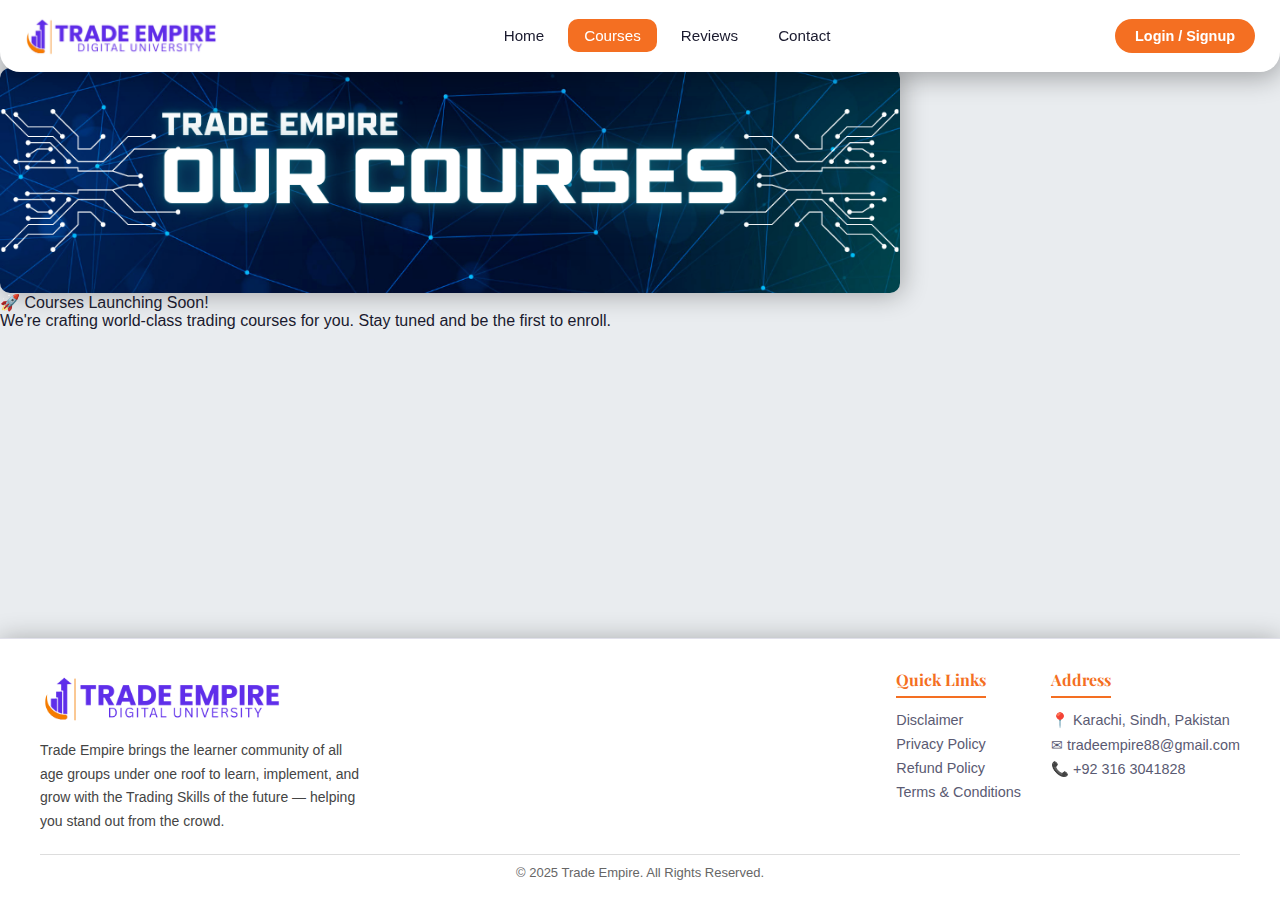
<file: Course Page/Courses.html>
<!DOCTYPE html>
<html lang="en">
<head>
    <meta charset="UTF-8">
    <meta name="viewport" content="width=device-width, initial-scale=1.0">
    <title>Courses — Trade Empire</title>
    <link rel="stylesheet" href="../shared.css">
    <link rel="stylesheet" href="./courses.css">
</head>
<body>

<!-- ===== HEADER ===== -->
<header class="topnav">
    <img src="../All images/header-img (1).png" class="nav-logo" alt="Trade Empire Logo">
    <nav class="navbar">
        <ul class="header-list">
            <li><a href="../index.html">Home</a></li>
            <li><a href="../Course Page/Courses.html" class="active">Courses</a></li>
            <li><a href="../Review Page/review.html">Reviews</a></li>
            <li><a href="../Contact Page/Contact.html">Contact</a></li>
        </ul>
    </nav>
    <a href="../Login Page/login.html" class="nav-cta">Login / Signup</a>
    <button class="hamburger" id="hamburger" aria-label="Toggle menu">
        <span></span><span></span><span></span>
    </button>
</header>

<!-- Mobile Menu -->
<div class="mobile-menu" id="mobileMenu">
    <a href="../index.html">Home</a>
    <a href="../Course Page/Courses.html">Courses</a>
    <a href="../Review Page/review.html">Reviews</a>
    <a href="../Contact Page/Contact.html">Contact</a>
    <a href="../Login Page/login.html" class="mobile-cta">Login / Signup</a>
</div>

<!-- ===== MAIN ===== -->
<main class="courses-main">
    <p class="section-label" style="text-align:center">Explore &amp; Learn</p>
    <h1 class="display-title page-title">Our Courses</h1>
    <img src="../All images/Trade Empire courses.png" alt="Trade Empire Courses" class="courseimg">
    <div class="coming-soon-badge">🚀 Courses Launching Soon!</div>
    <p class="courses-sub">We're crafting world-class trading courses for you. Stay tuned and be the first to enroll.</p>
</main>

<!-- ===== FOOTER ===== -->
<footer class="footerdiv">
    <div class="footer-inner">
        <div class="footer-brand">
            <img src="../All images/Footerl Logo.png" alt="Trade Empire" class="footerL">
            <p class="footerP">Trade Empire brings the learner community of all age groups under one roof to learn, implement, and grow with the Trading Skills of the future — helping you stand out from the crowd.</p>
        </div>
        <div>
            <span class="footer-heading">Quick Links</span>
            <ul class="footer-list">
                <li>Disclaimer</li>
                <li>Privacy Policy</li>
                <li>Refund Policy</li>
                <li>Terms &amp; Conditions</li>
            </ul>
        </div>
        <div>
            <span class="footer-heading">Address</span>
            <ul class="footer-list">
                <li>📍 Karachi, Sindh, Pakistan</li>
                <li>✉ tradeempire88@gmail.com</li>
                <li>📞 +92 316 3041828</li>
            </ul>
        </div>
    </div>
    <hr class="footer-divider">
    <p class="ccp">© 2025 Trade Empire. All Rights Reserved.</p>
</footer>

<script>
    const hamburger = document.getElementById('hamburger');
    const mobileMenu = document.getElementById('mobileMenu');
    hamburger.addEventListener('click', () => {
        mobileMenu.classList.toggle('open');
        hamburger.classList.toggle('active');
    });
</script>
</body>
</html>
</file>
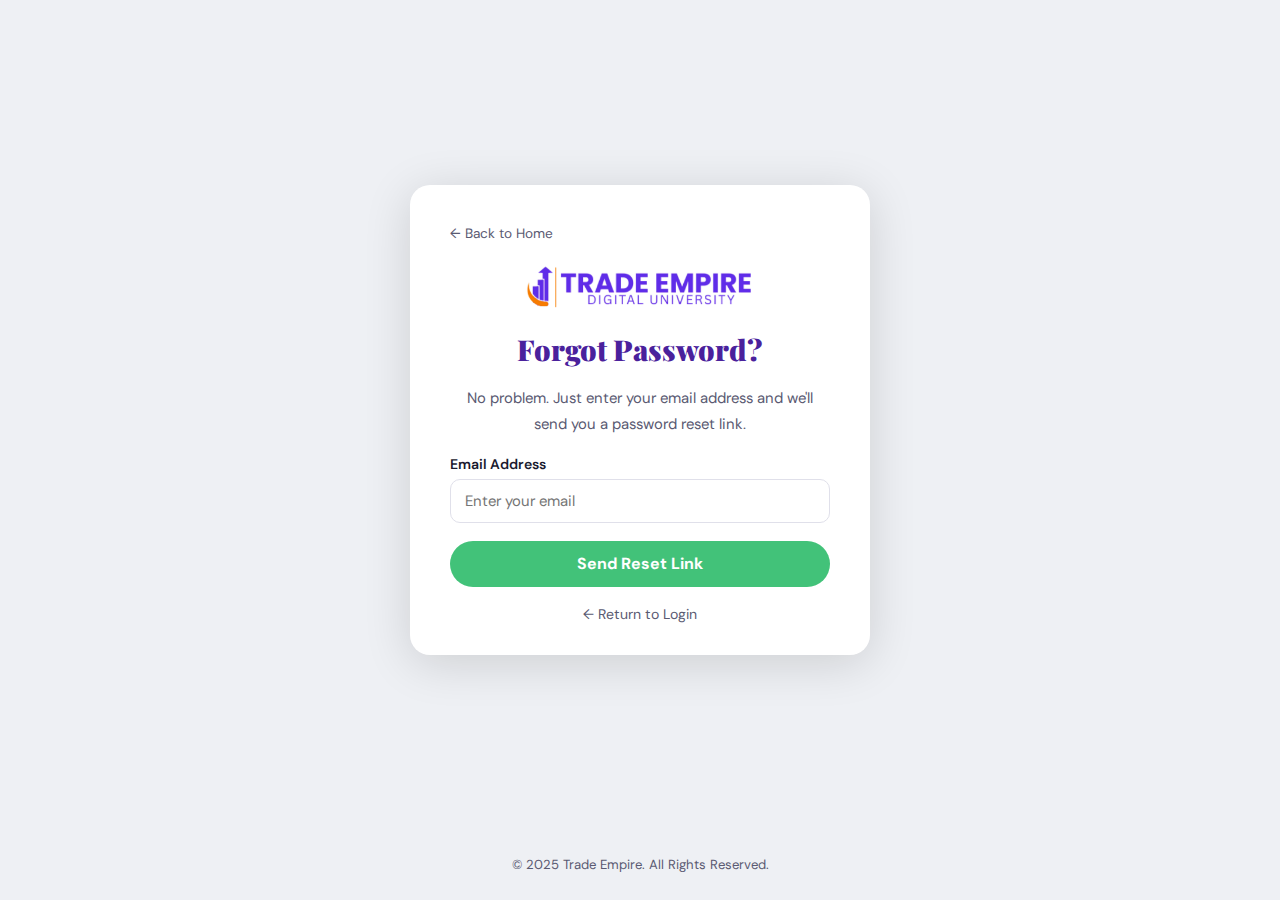
<file: Forget Password/forget.html>
<!DOCTYPE html>
<html lang="en">
<head>
    <meta charset="UTF-8">
    <meta name="viewport" content="width=device-width, initial-scale=1.0">
    <title>Forgot Password — Trade Empire</title>
    <link rel="stylesheet" href="../shared.css">
    <link rel="stylesheet" href="./forget.css">
</head>
<body>

<div class="auth-page">
    <div class="auth-card">
        <a href="../index.html" class="back-link">← Back to Home</a>
        <img src="../All images/header-img (1).png" alt="Trade Empire Logo" class="auth-logo">
        <h1 class="display-title auth-title">Forgot Password?</h1>
        <p class="forget-desc">No problem. Just enter your email address and we'll send you a password reset link.</p>

        <div class="form-group">
            <label class="form-label">Email Address</label>
            <input type="email" class="form-input" placeholder="Enter your email">
        </div>

        <button class="auth-btn">Send Reset Link</button>

        <a href="../Login Page/login.html" class="return-login">← Return to Login</a>
    </div>
</div>

<p class="ccp" style="padding:16px 0">© 2025 Trade Empire. All Rights Reserved.</p>
<script src="../firebase.js"></script>
</body>
</html>
</file>
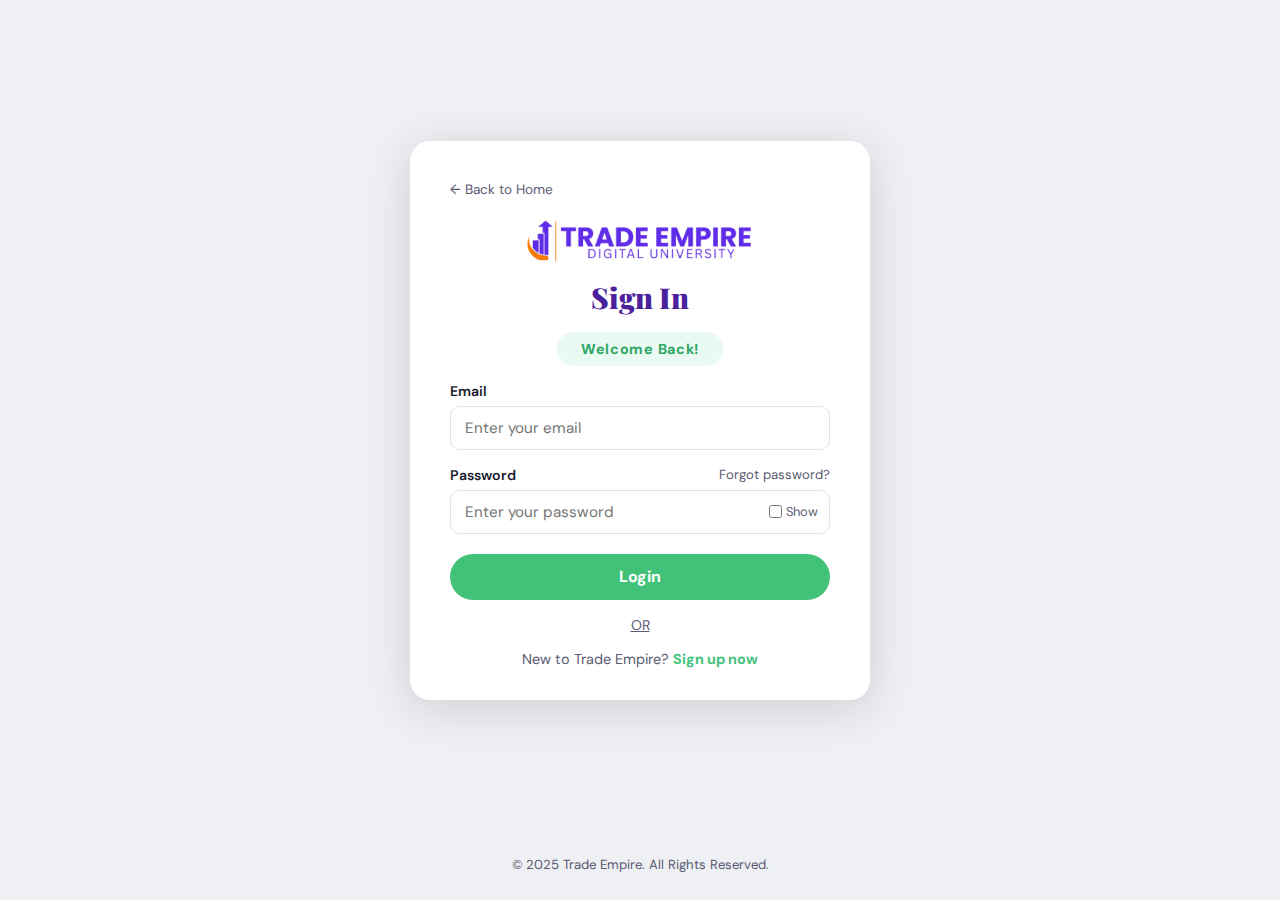
<file: Login Page/login.html>
<!DOCTYPE html>
<html lang="en">
<head>
    <meta charset="UTF-8">
    <meta name="viewport" content="width=device-width, initial-scale=1.0">
    <title>Login — Trade Empire</title>
    <link rel="stylesheet" href="../shared.css">
    <link rel="stylesheet" href="./login.css">
</head>
<body>

<div class="auth-page">
    <div class="auth-card">
        <a href="../index.html" class="back-link">← Back to Home</a>
        <img src="../All images/header-img (1).png" alt="Trade Empire Logo" class="auth-logo">
        <h1 class="display-title auth-title">Sign In</h1>
        <div class="auth-welcome"><span>Welcome Back! </span></div>

        <div class="form-group">
            <label class="form-label">Email</label>
            <input type="email" class="form-input" placeholder="Enter your email">
        </div>

        <div class="form-group">
            <div class="form-label-row">
                <label class="form-label">Password</label>
                <a href="../Forget Password/forget.html" class="forgot-link">Forgot password?</a>
            </div>
            <div class="input-wrapper">
                <input type="password" class="form-input" placeholder="Enter your password" maxlength="8" id="loginPass">
                <label class="show-pass"><input type="checkbox" id="showPass"> Show</label>
            </div>
        </div>

        <button class="auth-btn" onclick="alert('Website is in development')">Login</button>

        <p class="auth-divider">OR</p>
        <p class="auth-switch">New to Trade Empire?
            <a href="../signup page/Signup.html" class="auth-link">Sign up now</a>
        </p>
    </div>
</div>

<p class="ccp" style="padding:16px 0">© 2025 Trade Empire. All Rights Reserved.</p>

<script>
    document.getElementById('showPass').addEventListener('change', function() {
        document.getElementById('loginPass').type = this.checked ? 'text' : 'password';
    });
</script>
</body>
</html>
</file>
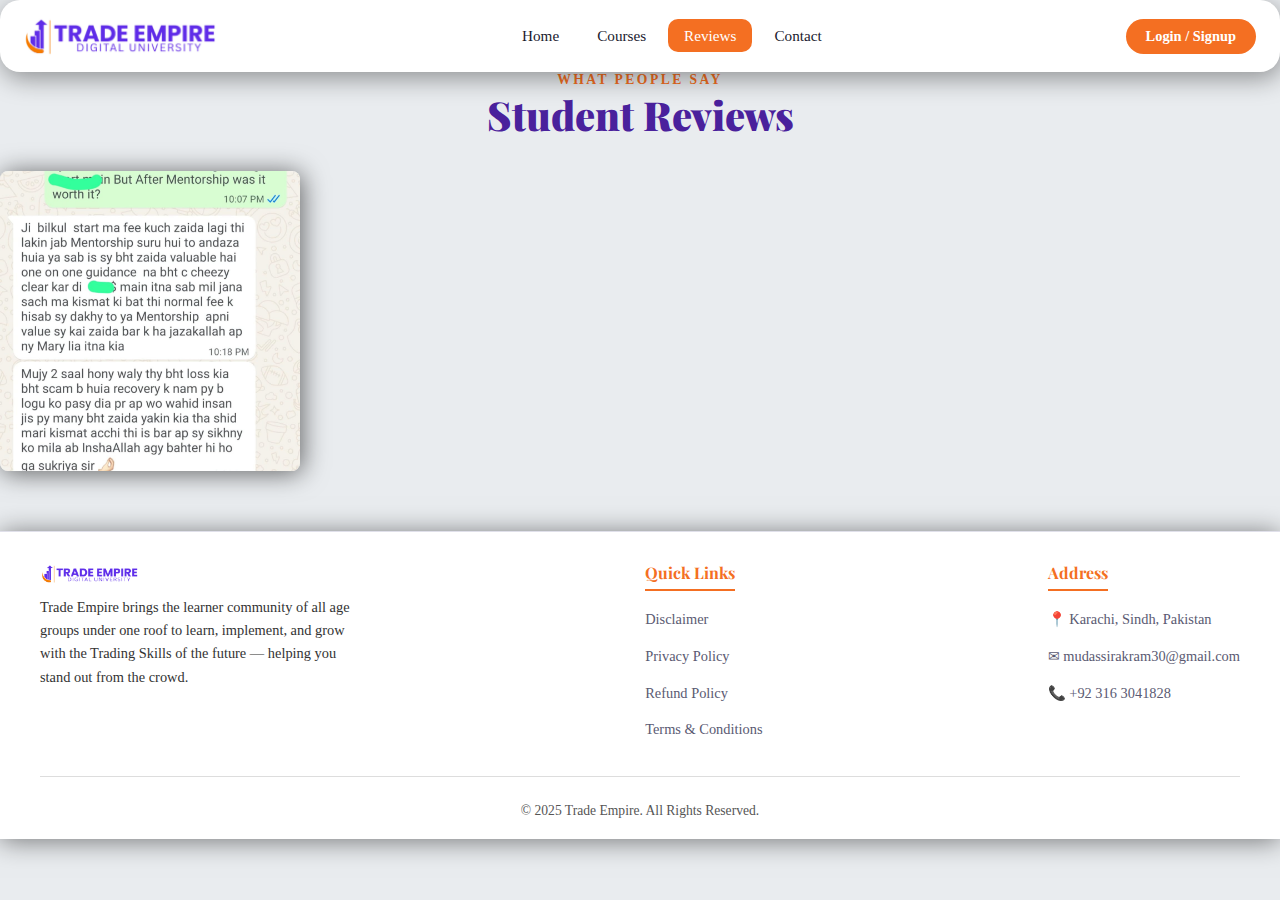
<file: Review Page/review.html>
<!DOCTYPE html>
<html lang="en">
<head>
    <meta charset="UTF-8">
    <meta name="viewport" content="width=device-width, initial-scale=1.0">
    <title>Reviews — Trade Empire</title>
    <link rel="stylesheet" href="../shared.css">
    <link rel="stylesheet" href="./review.css">
</head>
<body>

<!-- ===== HEADER ===== -->
<header class="topnav">
    <img src="../All images/header-img (1).png" class="nav-logo" alt="Trade Empire Logo">
    <nav class="navbar">
        <ul class="header-list">
            <li><a href="../index.html">Home</a></li>
            <li><a href="../Course Page/Courses.html">Courses</a></li>
            <li><a href="../Review Page/review.html" class="active">Reviews</a></li>
            <li><a href="../Contact Page/Contact.html">Contact</a></li>
        </ul>
    </nav>
    <a href="../Login Page/login.html" class="nav-cta">Login / Signup</a>
    <button class="hamburger" id="hamburger" aria-label="Toggle menu">
        <span></span><span></span><span></span>
    </button>
</header>

<!-- Mobile Menu -->
<div class="mobile-menu" id="mobileMenu">
    <a href="../index.html">🏠 Home</a>
    <a href="../Course Page/Courses.html">📚 Courses</a>
    <a href="../Review Page/review.html">⭐ Reviews</a>
    <a href="../Contact Page/Contact.html">📞 Contact</a>
    <a href="../Login Page/login.html" class="mobile-cta">Login / Signup</a>
</div>

<!-- ===== MAIN ===== -->
<main class="reviews-main">
    <p class="section-label" style="text-align:center">What People Say</p>
    <h1 class="display-title page-title">Student Reviews</h1>
    <img src="../All images/Reviews.png" alt="Reviews" class="reviewimg1">
</main>

<!-- ===== FOOTER ===== -->
<footer class="footerdiv">
    <div class="footer-inner">
        <div class="footer-brand">
            <img src="../All images/Footerl Logo.png" alt="Trade Empire" class="footerL">
            <p class="footerP">Trade Empire brings the learner community of all age groups under one roof to learn, implement, and grow with the Trading Skills of the future — helping you stand out from the crowd.</p>
        </div>
        <div>
            <span class="footer-heading">Quick Links</span>
            <ul class="footer-list">
                <li>Disclaimer</li>
                <li>Privacy Policy</li>
                <li>Refund Policy</li>
                <li>Terms &amp; Conditions</li>
            </ul>
        </div>
        <div>
            <span class="footer-heading">Address</span>
            <ul class="footer-list">
                <li>📍 Karachi, Sindh, Pakistan</li>
                <li>✉ mudassirakram30@gmail.com</li>
                <li>📞 +92 316 3041828</li>
            </ul>
        </div>
    </div>
    <hr class="footer-divider">
    <p class="ccp">© 2025 Trade Empire. All Rights Reserved.</p>
</footer>

<script>
    const hamburger = document.getElementById('hamburger');
    const mobileMenu = document.getElementById('mobileMenu');
    hamburger.addEventListener('click', () => {
        mobileMenu.classList.toggle('open');
        hamburger.classList.toggle('active');
    });
</script>
</body>
</html>
</file>
<file: style.css>
/* ============================================================
   style.css — Home page specific styles
   (shared.css handles header, footer, typography base)
   ============================================================ */

/* ===== BANNER ===== */
.bannerdiv {
    padding: calc(var(--nav-h) + 24px) 32px 0;
    display: flex;
    justify-content: center;
}

#bannerimg1 {
    width: 100%;
    max-width: 1200px;
    border-radius: var(--radius);
    box-shadow: var(--shadow);
}

/* ===== HERO ===== */
.herosection {
    display: flex;
    align-items: center;
    justify-content: space-between;
    gap: 48px;
    padding: 64px 80px;
    flex-wrap: wrap;
}

.hero-text { flex: 1; min-width: 280px; }

.hero-headline {
    font-size: clamp(32px, 4.5vw, 56px);
    color: var(--purple);
    line-height: 1.15;
    margin: 10px 0 20px;
    text-shadow: 0 2px 20px rgba(74,33,156,.15);
}

.hero-desc {
    font-size: clamp(15px, 1.6vw, 18px);
    line-height: 1.75;
    color: var(--muted);
    margin-bottom: 32px;
    max-width: 480px;
}

.hero-btn {
    display: inline-block;
    background: var(--orange);
    color: #fff;
    padding: 13px 28px;
    border-radius: 28px;
    font-weight: 600;
    font-size: .95rem;
    transition: background .2s, transform .15s;
}

.hero-btn:hover { background: var(--purple); transform: scale(1.03); }

.hero-img { flex: 1; display: flex; justify-content: center; min-width: 240px; }
.hero-img img { width: 100%; max-width: 440px; border-radius: 16px; }

/* ===== STATS ===== */
.stats-grid {
    display: flex;
    flex-wrap: wrap;
    gap: 20px;
    justify-content: center;
    padding: 0 40px 60px;
}

.stat-card {
    background: var(--white);
    display: flex;
    align-items: center;
    gap: 16px;
    padding: 20px 24px;
    border-radius: var(--radius);
    box-shadow: var(--shadow);
    min-width: 200px;
    flex: 1;
    max-width: 260px;
    transition: transform .2s;
}

.stat-card:hover { transform: translateY(-4px); }

.stat-icon { width: 52px; height: 52px; object-fit: contain; flex-shrink: 0; }

.stat-num {
    display: block;
    font-family: 'Playfair Display', serif;
    font-size: 1.5rem;
    font-weight: 700;
    color: var(--purple);
}

.stat-label {
    display: block;
    font-size: .78rem;
    font-weight: 600;
    letter-spacing: .06em;
    text-transform: uppercase;
    color: var(--muted);
    margin-top: 2px;
}

/* ===== HOW IT WORKS ===== */
.how-section {
    padding: 20px 40px 70px;
    text-align: center;
}

.section-title {
    color: var(--purple);
    font-size: clamp(26px, 3.5vw, 42px);
    margin: 8px 0 40px;
}

.how-grid {
    display: flex;
    flex-wrap: wrap;
    gap: 24px;
    justify-content: center;
    margin-top: 10px;
}

.how-card {
    background: var(--white);
    padding: 36px 28px;
    border-radius: var(--radius);
    box-shadow: var(--shadow);
    max-width: 300px;
    flex: 1;
    min-width: 220px;
    transition: transform .2s;
}

.how-card:hover { transform: translateY(-5px); }

.how-icon { width: 64px; height: 64px; object-fit: contain; margin: 0 auto 18px; }

.how-card-title {
    font-family: 'Playfair Display', serif;
    font-size: 1.4rem;
    color: var(--purple);
    margin-bottom: 10px;
}

.how-card-text { font-size: .93rem; line-height: 1.7; color: var(--muted); }

/* ===== MENTORS ===== */
.mentors-section {
    padding: 20px 40px 70px;
    text-align: center;
    background: var(--white);
}

.section-sub {
    font-size: clamp(14px, 1.5vw, 17px);
    color: var(--muted);
    max-width: 620px;
    margin: 0 auto 40px;
    line-height: 1.7;
}

.mentors-grid {
    display: flex;
    flex-wrap: wrap;
    gap: 32px;
    justify-content: center;
}

.mentor-card {
    display: flex;
    flex-direction: column;
    align-items: center;
    gap: 20px;
    max-width: 380px;
    background: var(--bg);
    border-radius: var(--radius);
    padding: 28px;
    box-shadow: var(--shadow);
    transition: transform .2s;
}

.mentor-card:hover { transform: translateY(-4px); }

.mentor-img {
    width: 200px;
    height: 200px;
    object-fit: cover;
    border-radius: 60px 10px 60px 10px;
    box-shadow: 0 4px 24px rgba(74,33,156,.2);
}

.mentor-name {
    font-family: 'Playfair Display', serif;
    font-size: 1.3rem;
    color: var(--purple);
    margin-bottom: 8px;
}

.mentor-bio {
    font-size: .9rem;
    line-height: 1.75;
    color: var(--muted);
    text-align: center;
}

/* ===== MIDDLE BANNER ===== */
.mid-banner {
    display: flex;
    justify-content: center;
    padding: 60px 40px;
}

.mid-banner-img {
    width: 100%;
    max-width: 960px;
    border-radius: 20px;
    box-shadow: var(--shadow);
}

/* ===== FAQ ===== */
.faq-section {
    padding: 20px 40px 70px;
    max-width: 780px;
    margin: 0 auto;
    width: 100%;
}

.faq-list {
    margin-top: 32px;
    display: flex;
    flex-direction: column;
    gap: 12px;
}

.faq-item {
    background: var(--white);
    border-radius: var(--radius);
    overflow: hidden;
    box-shadow: 0 2px 12px rgba(0,0,0,.07);
}

.faq-q {
    width: 100%;
    background: var(--orange);
    border: none;
    padding: 18px 22px;
    display: flex;
    justify-content: space-between;
    align-items: center;
    cursor: pointer;
    color: #fff;
    font-family: 'DM Sans', sans-serif;
    font-size: 1rem;
    font-weight: 600;
    text-align: left;
    gap: 12px;
    transition: background .2s;
}

.faq-q:hover { background: var(--orange-dk); }

.faq-arrow {
    font-size: 1.1rem;
    transition: transform .3s;
    flex-shrink: 0;
}

.faq-item.open .faq-arrow { transform: rotate(180deg); }

.faq-a {
    display: none;
    padding: 16px 22px;
    font-size: .93rem;
    line-height: 1.7;
    color: var(--muted);
}

.faq-item.open .faq-a { display: block; }

.Visit-btn {
    display: inline-block;
    background: var(--orange);
    color: #fff;
    padding: 13px 28px;
    border-radius: 28px;
    font-weight: 600;
    font-size: .95rem;
    transition: background .2s, transform .15s;
}
/* ===== RESPONSIVE ===== */
@media (max-width: 768px) {
    .bannerdiv { padding: calc(var(--nav-h) + 16px) 16px 0; }

    .herosection {
        flex-direction: column;
        padding: 40px 20px;
        text-align: center;
    }

    .hero-desc { margin: 0 auto 28px; }
    .stats-grid { padding: 0 20px 40px; }
    .stat-card { max-width: 100%; min-width: 140px; }
    .how-section { padding: 20px 20px 50px; }
    .mentors-section { padding: 20px 20px 50px; }
    .mid-banner { padding: 40px 20px; }
    .faq-section { padding: 20px 20px 50px; }
}

@media (max-width: 480px) {
    .stat-card { min-width: calc(50% - 10px); }
}
</file>
<file: Home Page/style.css>
body {
    background-color: #e9ecef;
}
/* Header */
.topnav {
    background-color: white;
    border-radius: 20px;
    box-shadow: 2px 6px 26px black;
}

.navbar {
    padding-top: 1%;
}

#mainimg1 {
    width: 15%;
    border-radius: 8px;
    padding-top: 1.5%;
}

.btn {
    background-color: #F46F22;
    border: none;
    padding: 10px 20px;
    border-radius: 20px;
    font-weight: bold;
    cursor: pointer;
    position: absolute;
    right: 25px;
    top: 30px;
}

.btn1 {
    color: white;
    text-decoration: none;
}

.btn2 :hover {
    background-color: #4A219C;
    border-radius: 20px;
}

.header-list {
    list-style: none;
    margin: 0;
    padding-top: -0.5%;
    display: flex;
    justify-content: center;
    margin-top: -1%;
}

.lis-text {
    text-decoration: none;
    padding: 5px;
    color: black
}

.list-text {
    font-family: 'Times New Roman', Times, serif;
    font-size: x-large;
    text-align: center;
    margin-top: -42px;
    display: flex;
}

.list-text :hover {
    background-color: #c9823c;
    color: white;
    border-radius: 10px;
}

.bannerdiv {
    justify-content: center;
    display: flex;
    background-position: center;
    position: relative;
    top: 15px;
}
/* Body Design */

#bannerimg1 {
    border-radius: 20px;
    border: solid #F7F7F9;
}

#wel {
    color: rgb(83, 81, 81);
    padding: 50px;
    margin-left: 55px;
    font-family: Verdana, Geneva, Tahoma, sans-serif;
}

#No1 {
    color: #4A219C;
    margin-left: 100px;
    margin-top: -50px;
    font-size: 50px;
    font-family: 'Segoe UI', Tahoma, Geneva, Verdana, sans-serif;
    text-shadow: 2px 2px 25px black;
}

.herosecp {
    padding: 5px;
    margin-left: 99px;
    font-size: 20px;
}

.get {
    background-color: #f57c00;
    border: none;
    display: flex;
    left: 100px;
    padding: 10px 20px;
    border-radius: 20px;
    font-weight: bold;
    position: absolute;
    cursor: pointer;
}

.btn2 {
    color: white;
    text-decoration: none;
    font-weight: bold;
    font-size: 15px;
    font-family: 'Times New Roman', Times, serif;
}

.get :hover {
    background-color: #4A219C;
    border: none;
    border-radius: 20px;
}

.herosecimg {
    position: absolute;
    top: 240px;
    right: 125PX;
}

.student {
    background-color: white;
    display: flex;
    padding: 16px 11.2px;
    width: 200px;
    height: 70px;
    margin-left: 90px;
    margin-top: 150px;
    border-radius: 10px;
    box-shadow: 2px 2px 26px 0px black;
}

.sk {
    font-size: 20px;
    font-weight: bold;
}

.PF {
    font-size: 12px;
    line-height: 1px;
}

.studentimg {
    height: 75px;
    width: 75px;
    position: absolute;
    margin-left: 120px;
    display: flex;
    justify-content: center;
}

.earningimg {
    height: 75px;
    width: 75px;
    position: absolute;
    margin-left: 120px;
    display: flex;
    justify-content: center;
}

.Earning {
    background-color: white;
    display: flex;
    padding: 16px 11.2px;
    width: 200px;
    height: 70px;
    margin-left: 380px;
    margin-top: -100px;
    border-radius: 10px;
    box-shadow: 2px 2px 26px 0px black;
}

.Listall {
    display: inline-block;
}

.live {
    background-color: white;
    display: flex;
    padding: 16px 11.2px;
    width: 200px;
    height: 70px;
    margin-left: 670px;
    margin-top: -100px;
    border-radius: 10px;
    box-shadow: 2px 2px 26px 0px black;
}

.learning {
    background-color: white;
    display: flex;
    padding: 16px 11.2px;
    width: 200px;
    height: 70px;
    margin-left: 960px;
    margin-top: -100px;
    border-radius: 10px;
    box-shadow: 2px 2px 26px 0px black;
}

.dk {
    margin-top: 100px;
    text-align: center;
    font-weight: bold;
    font-size: 18px;
}

.hw {
    text-align: center;
    color: #4A219C;
    font-family: 'Segoe UI', Tahoma, Geneva, Verdana, sans-serif;
    font-size: 35px;
    text-shadow: 2px 2px 25px black;
}

.learn123 {
    background-color: white;
    padding: 32px 16px;
    width: 352px;
    height: 235.42;
    margin-left: 60px;
    border-radius: 2px;
    box-shadow: 2px 2px 26px 0px black;
}

.ln {
    color: #4A219C;
    font-weight: bold;
    font-size: 22px;
}

.learnP {
    text-align: center;
}

.learnImg {
    margin-left: 140px;
}

.afterlist {
    margin-top: 100px;
}

.implement {
    background-color: white;
    padding: 32px 16px;
    width: 352px;
    height: 235.42;
    margin-left: 480px;
    margin-top: -235px;
    border-radius: 2px;
    box-shadow: 2px 2px 26px 0px black;
}

.earnsec {
    background-color: white;
    padding: 32px 16px;
    width: 352px;
    height: 235.42;
    margin-left: 900px;
    margin-top: -235px;
    border-radius: 2px;
    box-shadow: 2px 2px 26px 0px black;
}

.MM {
    text-align: center;
    color: #4A219C;
    font-family: 'Segoe UI', Tahoma, Geneva, Verdana, sans-serif;
    margin-top: 80px;
    font-size: 35px;
    text-shadow: 2px 2px 25px black;
    text-decoration: underline;
}

.mentorp {
    text-align: center;
    font-size: 20px;
}

.MP1 {
    margin-left: 80px;
    border-top-left-radius: 50px;
    border-bottom-right-radius: 50px;
    box-shadow: 2px 2px 26px 0px black;
}

.MP {
    border-top-left-radius: 50px;
    border-bottom-right-radius: 50px;
    box-shadow: 2px 2px 26px 0px black;
}

.mudassir {
    margin-left: 280px;
}

.mudab {
    margin-left: 280px;
    width: 332px;
    height: 100px;
    overflow: scroll;
}

.mudab>p {
    text-align: center;
}

.boldit {
    font-weight: bold;
    font-size: 25px;
    color: #4A219C;
    font-family: 'Segoe UI', Tahoma, Geneva, Verdana, sans-serif;
}

.mudab>p {
    text-align: center;
}

.boldit {
    font-weight: bold;
    font-size: 25px;
    color: #4A219C;
    font-family: 'Segoe UI', Tahoma, Geneva, Verdana, sans-serif;
}

.ahmab {
    margin-left: 700px;
    margin-top: -100px;
    width: 332px;
    height: 100px;
    overflow: scroll;
}

.ahmab>p {
    text-align: center;
}
.middleimg {
    margin-left: 220px;
    margin-top: 100px;
    border-radius: 20px;
}
.dah {
    text-align: center;
    color: #4A219C;
    margin-top: 100px;
    text-shadow: 2px 2px 25px black;}
.q-adropdown {
    margin-top: 80px;
    margin-left:    190px;
    width: 911px;
}
.footerdiv {
    background-color: white;
    height: 233.61px;
    margin-top: 100px;
    box-shadow: 0px 2px 25px 0px black;
}
.footerL {
    margin-top: 30px;
    margin-left: 60px;
}
.footerP {
    margin-left: 60px;
    margin-top: -10px;
}
.links1f {
    list-style: none;
    font-size: 17px;
}
.ls1h {
    font-size: 22px;
    font-weight: bold;
    color: #f57c00;
    text-decoration: underline;
    text-shadow: 2px 2px 25px black;
}
.footerlist {
    margin-left: 580px;
    margin-top: -150px;
    line-height: 30px;
}
.add1 {
    list-style: none;
    font-size: 17px;
}
.footerlist2 {
    margin-left: 980px;
    margin-top: -175px;
    line-height: 30px;
}
.ccp {
    text-align: center;
    margin-top: -7px;
}
</file>
<file: shared.css>
/* ============================================================
   TRADE EMPIRE — Shared Stylesheet
   All pages import this file
   ============================================================ */

/* ===== GOOGLE FONTS ===== */
@import url('https://fonts.googleapis.com/css2?family=Playfair+Display:wght@600;700;900&family=DM+Sans:wght@300;400;500;600&display=swap');

/* ===== RESET & BASE ===== */
*, *::before, *::after {
    box-sizing: border-box;
    margin: 0;
    padding: 0;
}

:root {
    --orange:    #F46F22;
    --orange-dk: #c9570e;
    --purple:    #4A219C;
    --purple-lt: #6b3fc9;
    --bg:        #eef0f4;
    --white:     #ffffff;
    --text:      #1a1a2e;
    --muted:     #5a5a72;
    --border:    #e0e0ea;
    --shadow:    0 4px 28px rgba(74,33,156,.13);
    --radius:    16px;
    --nav-h:     72px;
}

html { scroll-behavior: smooth; }

body {
    background-color: var(--bg);
    font-family: 'DM Sans', sans-serif;
    color: var(--text);
    min-height: 100vh;
    display: flex;
    flex-direction: column;
}

a { text-decoration: none; color: inherit; }
ul { list-style: none; }
img { max-width: 100%; display: block; }

/* ===== TYPOGRAPHY HELPERS ===== */
.display-title {
    font-family: 'Playfair Display', serif;
    font-weight: 900;
}
.section-label {
    font-size: .85rem;
    font-weight: 600;
    letter-spacing: .18em;
    text-transform: uppercase;
    color: var(--orange);
}

/* ============================================================
   HEADER / TOPNAV
   ============================================================ */
.topnav {
    background: var(--white);
    box-shadow: 0 2px 20px rgba(0,0,0,.10);
    position: fixed;
    top: 0; left: 0;
    width: 100%;
    z-index: 200;
    height: var(--nav-h);
    display: flex;
    align-items: center;
    padding: 0 32px;
    gap: 16px;
}

/* Logo — always top-left */
.nav-logo {
    height: 44px;
    width: auto;
    border-radius: 8px;
    flex-shrink: 0;
}

/* Nav links — centered */
.navbar {
    flex: 1;
    display: flex;
    justify-content: center;
}

.header-list {
    display: flex;
    gap: 4px;
    align-items: center;
}

.header-list li a {
    font-size: .95rem;
    font-weight: 500;
    color: var(--text);
    padding: 8px 16px;
    border-radius: 10px;
    transition: background .2s, color .2s;
}

.header-list li a:hover,
.header-list li a.active {
    background: var(--orange);
    color: #fff;
}

/* Login/Signup button — right */
.nav-cta {
    flex-shrink: 0;
    background: var(--orange);
    color: #fff !important;
    padding: 9px 20px;
    border-radius: 24px;
    font-weight: 600;
    font-size: .9rem;
    transition: background .2s, transform .15s;
    white-space: nowrap;
    display: inline-block;
}

.nav-cta:hover { background: var(--purple); transform: scale(1.03); }

/* ===== HAMBURGER ===== */
.hamburger {
    display: none;
    flex-direction: column;
    gap: 5px;
    background: none;
    border: none;
    cursor: pointer;
    padding: 4px;
    flex-shrink: 0;
}

.hamburger span {
    display: block;
    width: 24px;
    height: 2.5px;
    background: var(--text);
    border-radius: 2px;
    transition: transform .3s, opacity .3s;
}

.hamburger.active span:nth-child(1) { transform: translateY(7.5px) rotate(45deg); }
.hamburger.active span:nth-child(2) { opacity: 0; }
.hamburger.active span:nth-child(3) { transform: translateY(-7.5px) rotate(-45deg); }

/* Mobile dropdown menu */
.mobile-menu {
    display: none;
    position: fixed;
    top: var(--nav-h);
    left: 0; right: 0;
    background: var(--white);
    box-shadow: 0 8px 30px rgba(0,0,0,.12);
    z-index: 199;
    padding: 16px 24px 24px;
    border-radius: 0 0 20px 20px;
    flex-direction: column;
    gap: 4px;
}

.mobile-menu.open { display: flex; }

.mobile-menu a {
    display: block;
    font-size: 1rem;
    font-weight: 500;
    color: var(--text);
    padding: 11px 16px;
    border-radius: 10px;
    transition: background .2s;
}

.mobile-menu a:hover { background: #f5f0ff; color: var(--purple); }

.mobile-menu .mobile-cta {
    margin-top: 8px;
    text-align: center;
    background: var(--orange);
    color: #fff !important;
    border-radius: 24px;
    font-weight: 600;
    padding: 12px;
}

.mobile-menu .mobile-cta:hover { background: var(--purple); }

/* ============================================================
   FOOTER
   ============================================================ */
.footerdiv {
    background: var(--white);
    border-top: 1px solid var(--border);
    padding: 48px 60px 20px;
    margin-top: auto;
}

.footer-inner {
    display: grid;
    grid-template-columns: 2fr 1fr 1fr;
    gap: 40px;
    margin-bottom: 32px;
}

.footerL { height: 50px; width: auto; margin-bottom: 14px; }

.footerP {
    font-size: .9rem;
    line-height: 1.8;
    color: var(--muted);
    max-width: 320px;
}

.footer-heading {
    font-family: 'Playfair Display', serif;
    font-size: 1rem;
    font-weight: 700;
    color: var(--orange);
    margin-bottom: 14px;
    padding-bottom: 6px;
    border-bottom: 2px solid var(--orange);
    display: inline-block;
}

.footer-list {
    display: flex;
    flex-direction: column;
    gap: 8px;
}

.footer-list li {
    font-size: .9rem;
    color: var(--muted);
    transition: color .2s;
    cursor: pointer;
}

.footer-list li:hover { color: var(--orange); }

.footer-divider {
    border: none;
    border-top: 1px solid var(--border);
    margin-bottom: 16px;
}

.ccp {
    text-align: center;
    font-size: .82rem;
    color: var(--muted);
    padding-bottom: 8px;
}

/* ============================================================
   RESPONSIVE
   ============================================================ */
@media (max-width: 900px) {
    .footer-inner { grid-template-columns: 1fr 1fr; }
    .footer-brand { grid-column: 1 / -1; }
}

@media (max-width: 768px) {
    .topnav { padding: 0 20px; }
    .navbar { display: none !important; }
    .nav-cta { display: none !important; }
    .hamburger { display: flex; }

    .footer-inner {
        grid-template-columns: 1fr;
        gap: 24px;
    }

    .footerdiv { padding: 36px 24px 16px; }
    .footerP { max-width: 100%; }
}

@media (max-width: 480px) {
    :root { --nav-h: 64px; }
    .topnav { padding: 0 16px; }
    .nav-logo { height: 36px; }
}
</file>
<file: Forget Password/forget.css>
body { display: block; }

.auth-page {
    min-height: calc(100vh - 60px);
    display: flex;
    align-items: center;
    justify-content: center;
    padding: 40px 20px;
}

.auth-card {
    background: var(--white);
    border-radius: 20px;
    box-shadow: 0 8px 48px rgba(0,0,0,.14);
    padding: 40px 40px 32px;
    width: 100%;
    max-width: 460px;
    display: flex;
    flex-direction: column;
    align-items: center;
    gap: 18px;
}

.back-link {
    align-self: flex-start;
    font-size: .85rem;
    color: var(--muted);
    transition: color .2s;
}

.back-link:hover { color: var(--orange); }

.auth-logo { height: 52px; width: auto; }

.auth-title {
    color: var(--purple);
    font-size: 1.8rem;
    text-align: center;
}

.forget-desc {
    font-size: .93rem;
    color: var(--muted);
    text-align: center;
    line-height: 1.7;
}

.form-group {
    width: 100%;
    display: flex;
    flex-direction: column;
    gap: 6px;
}

.form-label {
    font-size: .88rem;
    font-weight: 600;
    color: var(--text);
}

.form-input {
    width: 100%;
    height: 44px;
    border: 1.5px solid var(--border);
    border-radius: 10px;
    padding: 0 14px;
    font-size: .93rem;
    font-family: 'DM Sans', sans-serif;
    color: var(--text);
    transition: border-color .2s;
    outline: none;
}

.form-input:focus { border-color: var(--orange); }

.auth-btn {
    width: 100%;
    height: 46px;
    background: #42c279;
    border: none;
    border-radius: 24px;
    color: #fff;
    font-size: 1rem;
    font-weight: 700;
    cursor: pointer;
    transition: background .2s, transform .15s;
    font-family: 'DM Sans', sans-serif;
}

.auth-btn:hover { background: #2fa562; transform: scale(1.02); }

.return-login {
    font-size: .88rem;
    color: var(--muted);
    transition: color .2s;
}

.return-login:hover { color: var(--orange); }

@media (max-width: 480px) {
    .auth-card { padding: 28px 20px 24px; }
}
    height: 70px;
    display: inline;
}
.maindiv {
    background-color: white;
    width: 600px;
    box-shadow: 2px 6px 26px black;
    margin-left: 350px;
    margin-top: 50px;
    text-align: center;
    height: 400px;
}
.bh {
    text-align: end ;
    padding-right: 10px;
    padding-top: 10px;
}
.bh1 {
    text-decoration: none;
    color: grey;
}
.middle {
    color: grey;
    font-size: 17px;
}
.email {
    margin-left: -490px;
    padding-left: 25px;
    font-size: 20px;
}
#inp {
    width: 500px;
    margin-left: -7px;
    margin-top: -100px;
    height: 30px;
    padding-bottom: 20px;
}
.btn {
    background-color: #94f3bf;
    width: 510px;
    margin-top: 20px;
    border-radius: 10px;
    border: none;
    height: 40px;
}
.link {
    color: #3db973;
    font-weight: bold;
    text-decoration: none;
    font-weight: bold;
    font-size: 17px;
}
</file>
<file: Login Page/login.css>
/* login.css — Login page specific styles */

body { display: block; }

.auth-page {
    min-height: calc(100vh - 60px);
    display: flex;
    align-items: center;
    justify-content: center;
    padding: 40px 20px;
}

.auth-card {
    background: var(--white);
    border-radius: 20px;
    box-shadow: 0 8px 48px rgba(0,0,0,.14);
    padding: 40px 40px 32px;
    width: 100%;
    max-width: 460px;
    display: flex;
    flex-direction: column;
    align-items: center;
    gap: 16px;
}

.back-link {
    align-self: flex-start;
    font-size: .85rem;
    color: var(--muted);
    transition: color .2s;
}

.back-link:hover { color: var(--orange); }

.auth-logo { height: 52px; width: auto; }

.auth-title {
    color: var(--purple);
    font-size: 1.8rem;
    margin-top: -4px;
}

.auth-welcome {
    background: #e8faf2;
    color: #2fa562;
    font-weight: 700;
    font-size: .9rem;
    padding: 8px 24px;
    border-radius: 20px;
    letter-spacing: .05em;
}

.form-group {
    width: 100%;
    display: flex;
    flex-direction: column;
    gap: 6px;
}

.form-label {
    font-size: .88rem;
    font-weight: 600;
    color: var(--text);
}

.form-label-row {
    display: flex;
    justify-content: space-between;
    align-items: center;
}

.forgot-link {
    font-size: .82rem;
    color: var(--muted);
    transition: color .2s;
}

.forgot-link:hover { color: var(--orange); }

.input-wrapper {
    position: relative;
    display: flex;
    align-items: center;
}

.form-input {
    width: 100%;
    height: 44px;
    border: 1.5px solid var(--border);
    border-radius: 10px;
    padding: 0 14px;
    font-size: .95rem;
    font-family: 'DM Sans', sans-serif;
    color: var(--text);
    transition: border-color .2s;
    outline: none;
}

.form-input:focus { border-color: var(--orange); }

.show-pass {
    position: absolute;
    right: 12px;
    font-size: .8rem;
    color: var(--muted);
    cursor: pointer;
    display: flex;
    align-items: center;
    gap: 4px;
    white-space: nowrap;
}

.auth-btn {
    width: 100%;
    height: 46px;
    background: #42c279;
    border: none;
    border-radius: 24px;
    color: #fff;
    font-size: 1rem;
    font-weight: 700;
    cursor: pointer;
    transition: background .2s, transform .15s;
    font-family: 'DM Sans', sans-serif;
    margin-top: 4px;
}

.auth-btn:hover { background: #2fa562; transform: scale(1.02); }

.auth-divider {
    color: var(--muted);
    font-size: .88rem;
    text-decoration: underline;
}

.auth-switch {
    color: var(--muted);
    font-size: .9rem;
}

.auth-link {
    color: #42c279;
    font-weight: 700;
}

.auth-link:hover { text-decoration: underline; }

/* continue with google */
.google-btn {
    width: 100%;
    height: 46px;
    background: var(--white);
    border: 1.5px solid var(--border);
    border-radius: 24px;
    color: var(--text);
    font-size: .95rem;
    font-weight: 600;
    cursor: pointer;
    font-family: 'DM Sans', sans-serif;
    display: flex;
    align-items: center;
    justify-content: center;
    gap: 10px;
    transition: background .2s, border-color .2s, transform .15s;
    text-decoration: none;
}

.google-btn:hover {
    background: #f5f5f5;
    border-color: #aaa;
    transform: scale(1.02);
}

.google-btn svg {
    width: 20px;
    height: 20px;
    flex-shrink: 0;
}

.divider-row {
    width: 100%;
    display: flex;
    align-items: center;
    gap: 10px;
    color: var(--muted);
    font-size: .82rem;
}

.divider-row::before,
.divider-row::after {
    content: '';
    flex: 1;
    height: 1px;
    background: var(--border);
}

@media (max-width: 480px) {
    .auth-card { padding: 28px 20px 24px; }
}
</file>
<file: Contact Page/contact.css>
/* ===========================
   Global Reset & Base
=========================== */
*, *::before, *::after {
    box-sizing: border-box;
    margin: 0;
    padding: 0;
}

body {
    background-color: #e9ecef;
    font-family: 'Times New Roman', Times, serif;
    min-height: 100vh;
    display: flex;
    flex-direction: column;
}

/* ===========================
   Header / Topnav
=========================== */
.topnav {
    background-color: white;
    border-radius: 20px;
    box-shadow: 2px 6px 26px rgba(0, 0, 0, 0.4);
    display: flex;
    align-items: center;
    padding: 12px 24px;
    gap: 14px;
    position: relative;
}

/* Logo */
#mainimg1 {
    width: 130px;
    height: auto;
    border-radius: 8px;
}

/* Nav — desktop: centered */
.navbar {
    flex: 1;
    display: flex;
    justify-content: center;
}

.header-list {
    list-style: none;
    display: flex;
    flex-wrap: wrap;
    gap: 6px;
    justify-content: center;
}

.lis-text {
    text-decoration: none;
    color: black;
    font-size: 1.2rem;
    padding: 6px 10px;
    border-radius: 10px;
    transition: background-color 0.2s, color 0.2s;
}

.lis-text:hover {
    background-color: #c9823c;
    color: white;
}

/* Login Button */
.btn-wrapper {
    display: flex;
    align-items: center;
    flex-shrink: 0;
}

.btn {
    background-color: #F46F22;
    border: none;
    padding: 10px 20px;
    border-radius: 20px;
    font-weight: bold;
    cursor: pointer;
    color: white;
    text-decoration: none;
    font-size: 0.95rem;
    transition: background-color 0.2s;
    white-space: nowrap;
}

.btn:hover {
    background-color: #4A219C;
}

/* ===========================
   Hamburger Button
=========================== */
.hamburger {
    display: none;
    flex-direction: column;
    justify-content: center;
    gap: 5px;
    background: none;
    border: none;
    cursor: pointer;
    padding: 4px;
    flex-shrink: 0;
    order: -1;
}

.hamburger span {
    display: block;
    width: 26px;
    height: 3px;
    background-color: #333;
    border-radius: 3px;
    transition: all 0.3s ease;
}

/* X animation */
.hamburger.active span:nth-child(1) {
    transform: translateY(8px) rotate(45deg);
}
.hamburger.active span:nth-child(2) {
    opacity: 0;
}
.hamburger.active span:nth-child(3) {
    transform: translateY(-8px) rotate(-45deg);
}

/* ===========================
   Contact Section
=========================== */
.contact-section {
    display: flex;
    flex-wrap: wrap;
    gap: 24px;
    padding: 50px 40px;
    flex: 1;
    align-items: flex-start;
}

/* Talk Box */
.talkbox {
    background-color: #F46F22;
    color: white;
    width: 310px;
    min-height: 300px;
    border-radius: 10px;
    padding: 30px 30px 30px 40px;
    flex-shrink: 0;
}

.talkh {
    font-size: 1.35rem;
    font-weight: bold;
    line-height: 1.5;
}

.talkp {
    line-height: 1.8;
}

.icon {
    font-size: 2rem;
}

.icon2 {
    font-size: 1.2rem;
    vertical-align: middle;
}

.contact-info {
    display: inline-block;
    margin-left: 10px;
    font-size: 1rem;
}

.contact-info a {
    color: white;
    text-decoration: underline;
    word-break: break-all;
}

.contact-info a:hover {
    color: #ffe0c0;
}

/* Social Box */
.social {
    flex: 1;
    min-width: 280px;
    background-color: white;
    border-radius: 10px;
    padding: 30px 20px;
    display: flex;
    flex-wrap: wrap;
    gap: 20px;
    justify-content: center;
    align-items: center;
    box-shadow: 0 2px 12px rgba(0, 0, 0, 0.08);
}

.social-item {
    display: flex;
    flex-direction: column;
    align-items: center;
    gap: 8px;
    width: 80px;
}

.social-item img {
    width: 48px;
    height: 48px;
    object-fit: contain;
    transition: transform 0.2s;
}

.social-item img:hover {
    transform: scale(1.1);
}

.social-item span {
    font-size: 0.9rem;
    font-weight: bold;
    text-align: center;
    color: #333;
}

/* ===========================
   Footer
=========================== */
.footerdiv {
    background-color: white;
    box-shadow: 0px 2px 25px 0px rgba(0, 0, 0, 0.5);
    padding: 30px 40px 16px;
    margin-top: auto;
}

.footer-inner {
    display: flex;
    flex-wrap: wrap;
    gap: 30px;
    justify-content: space-between;
    align-items: flex-start;
}

.footer-brand {
    flex: 1 1 250px;
    max-width: 320px;
}

.footerL {
    width: 100px;
    height: auto;
    margin-bottom: 10px;
}

.footerP {
    font-size: 0.9rem;
    line-height: 1.6;
    color: #333;
}

.footer-col {
    flex: 1 1 160px;
}

.ls1h {
    font-size: 1.2rem;
    font-weight: bold;
    color: #f57c00;
    text-decoration: underline;
    text-shadow: 1px 1px 6px rgba(0, 0, 0, 0.2);
    display: block;
    margin-bottom: 8px;
}

.footer-list {
    list-style: none;
    font-size: 0.95rem;
    line-height: 2;
    color: #333;
}

.footerdiv hr {
    margin-top: 20px;
    border: none;
    border-top: 1px solid #ddd;
}

.ccp {
    text-align: center;
    font-size: 0.85rem;
    color: #555;
    padding: 10px 0 4px;
}

/* ===========================
   Responsive — Tablet & Mobile
=========================== */
@media (max-width: 768px) {
    .topnav {
        flex-wrap: wrap;
        padding: 12px 16px;
    }

    /* Show hamburger */
    .hamburger {
        display: flex;
    }

    #mainimg1 {
        width: 110px;
    }

    /* Login button far right */
    .btn-wrapper {
        margin-left: auto;
    }

    /* Nav hidden by default */
    .navbar {
        display: none;
        width: 100%;
        order: 4;
    }

    .navbar.open {
        display: flex;
    }

    .header-list {
        flex-direction: column;
        align-items: flex-start;
        gap: 4px;
        padding: 8px 0;
        width: 100%;
    }

    .lis-text {
        font-size: 1.1rem;
        display: block;
        width: 100%;
        padding: 8px 12px;
    }

    .contact-section {
        flex-direction: column;
        align-items: center;
        padding: 30px 20px;
    }

    .talkbox {
        width: 100%;
        max-width: 400px;
    }

    .social {
        width: 100%;
    }

    .footer-inner {
        flex-direction: column;
        align-items: flex-start;
    }

    .footer-brand {
        max-width: 100%;
    }
}

@media (max-width: 480px) {
    #mainimg1 {
        width: 90px;
    }

    .talkbox {
        padding: 24px 20px;
        min-height: auto;
    }

    .social-item {
        width: 65px;
    }

    .social-item img {
        width: 40px;
        height: 40px;
    }

    .footerdiv {
        padding: 24px 20px 12px;
    }
}
</file>
<file: Course Page/courses.css>
/* ===== RESET & BASE ===== */
*, *::before, *::after {
    box-sizing: border-box;
    margin: 0;
    padding: 0;
}

body {
    background-color: #e9ecef;
    font-family: 'Segoe UI', Tahoma, Geneva, Verdana, sans-serif;
}

/* ===== HEADER ===== */
.topnav {
    background-color: white;
    border-radius: 0 0 20px 20px;
    box-shadow: 2px 6px 26px rgba(0,0,0,0.3);
    position: fixed;
    top: 0;
    left: 0;
    width: 100%;
    z-index: 100;
    display: flex;
    align-items: center;
    justify-content: space-between;
    padding: 10px 25px;
    gap: 10px;
}

.logo {
    width: 130px;
    height: auto;
    border-radius: 8px;
    flex-shrink: 0;
}

.navbar {
    flex: 1;
    display: flex;
    justify-content: center;
}

.header-list {
    list-style: none;
    display: flex;
    gap: 8px;
    flex-wrap: wrap;
    justify-content: center;
}

.header-list li a.lis-text {
    text-decoration: none;
    color: black;
    font-family: 'Times New Roman', Times, serif;
    font-size: 18px;
    padding: 6px 12px;
    border-radius: 10px;
    transition: background-color 0.2s, color 0.2s;
}

.header-list li a.lis-text:hover {
    background-color: #c9823c;
    color: white;
}

.header-btn .btn {
    background-color: #F46F22;
    border: none;
    padding: 10px 20px;
    border-radius: 20px;
    font-weight: bold;
    cursor: pointer;
    transition: background-color 0.2s;
    white-space: nowrap;
}

.header-btn .btn:hover {
    background-color: #4A219C;
}

.header-btn .btn .btn1 {
    color: white;
    text-decoration: none;
    font-size: 14px;
}

/* Hamburger */
.hamburger {
    display: none;
    flex-direction: column;
    justify-content: center;
    gap: 5px;
    background: none;
    border: none;
    cursor: pointer;
    padding: 6px;
}

.hamburger span {
    display: block;
    width: 24px;
    height: 2px;
    background-color: #333;
    border-radius: 2px;
    transition: transform 0.3s, opacity 0.3s;
}

.hamburger.active span:nth-child(1) { transform: translateY(7px) rotate(45deg); }
.hamburger.active span:nth-child(2) { opacity: 0; }
.hamburger.active span:nth-child(3) { transform: translateY(-7px) rotate(-45deg); }

/* ===== MAIN CONTENT ===== */
.main-content {
    display: flex;
    flex-direction: column;
    align-items: center;
    padding: 100px 20px 60px;
    gap: 30px;
}

.courseimg {
    width: 100%;
    max-width: 900px;
    height: auto;
    border-radius: 10px;
    box-shadow: 2px 2px 26px rgba(0,0,0,0.3);
}

h1 {
    color: #4A219C;
    text-align: center;
    font-size: clamp(26px, 4vw, 40px);
}

/* ===== FOOTER ===== */
.footerdiv {
    background-color: white;
    padding: 30px 40px 10px;
    box-shadow: 0px 2px 25px rgba(0,0,0,0.3);
}

.footer-inner {
    display: flex;
    flex-wrap: wrap;
    gap: 30px;
    justify-content: space-between;
    margin-bottom: 20px;
}

.footer-brand {
    flex: 2;
    min-width: 220px;
}

.footerL {
    height: 60px;
    width: auto;
    margin-bottom: 10px;
}

.footerP {
    font-size: 14px;
    line-height: 1.7;
    color: #444;
}

.footer-links,
.footer-address {
    flex: 1;
    min-width: 160px;
}

.links1f,
.add1 {
    list-style: none;
    font-size: 15px;
    line-height: 2;
}

.ls1h {
    font-size: 18px;
    font-weight: bold;
    color: #f57c00;
    text-decoration: underline;
    text-shadow: 1px 1px 10px rgba(0,0,0,0.2);
    display: block;
    margin-bottom: 6px;
}

.footerdiv hr {
    border: none;
    border-top: 1px solid #ddd;
    margin-bottom: 10px;
}

.ccp {
    text-align: center;
    font-size: 13px;
    color: #666;
    padding-bottom: 10px;
}

/* ===== RESPONSIVE ===== */
@media (max-width: 768px) {
    .hamburger {
        display: flex;
    }

    .navbar {
        display: none;
        position: absolute;
        top: 100%;
        left: 0;
        width: 100%;
        background: white;
        border-radius: 0 0 16px 16px;
        box-shadow: 0 6px 20px rgba(0,0,0,0.2);
        padding: 16px 0;
    }

    .navbar.open {
        display: flex;
        justify-content: center;
    }

    .header-list {
        flex-direction: column;
        align-items: center;
        gap: 4px;
    }

    .header-btn {
        display: none;
    }

    .footerdiv {
        padding: 30px 20px 10px;
    }

    .footer-inner {
        flex-direction: column;
        gap: 20px;
    }
}

@media (max-width: 480px) {
    .topnav {
        padding: 10px 16px;
    }

    .logo {
        width: 100px;
    }

    .main-content {
        padding-top: 90px;
    }
}
</file>
<file: Review Page/review.css>
/* ===========================
   Global Reset & Base
=========================== */
*, *::before, *::after {
    box-sizing: border-box;
    margin: 0;
    padding: 0;
}

body {
    background-color: #e9ecef;
    font-family: 'Times New Roman', Times, serif;
    min-height: 100vh;
    display: flex;
    flex-direction: column;
}

/* ===========================
   Header / Topnav
=========================== */
.topnav {
    background-color: white;
    border-radius: 20px;
    box-shadow: 2px 6px 26px rgba(0, 0, 0, 0.4);
    display: flex;
    align-items: center;
    padding: 12px 24px;
    gap: 14px;
    position: relative;
}

/* Logo */
#mainimg1 {
    width: 130px;
    height: auto;
    border-radius: 8px;
}

/* Nav — desktop: centered, takes remaining space */
.navbar {
    flex: 1;
    display: flex;
    justify-content: center;
}

.header-list {
    list-style: none;
    display: flex;
    flex-wrap: wrap;
    gap: 6px;
    justify-content: center;
}

.lis-text {
    text-decoration: none;
    color: black;
    font-size: 1.2rem;
    padding: 6px 10px;
    border-radius: 10px;
    transition: background-color 0.2s, color 0.2s;
}

.lis-text:hover {
    background-color: #c9823c;
    color: white;
}

/* Login Button */
.btn-wrapper {
    display: flex;
    align-items: center;
    flex-shrink: 0;
}

.btn {
    background-color: #F46F22;
    border: none;
    padding: 10px 20px;
    border-radius: 20px;
    font-weight: bold;
    cursor: pointer;
    color: white;
    text-decoration: none;
    font-size: 0.95rem;
    transition: background-color 0.2s;
    white-space: nowrap;
}

.btn:hover {
    background-color: #4A219C;
}

/* ===========================
   Hamburger Button
=========================== */
.hamburger {
    display: none;
    flex-direction: column;
    justify-content: center;
    gap: 5px;
    background: none;
    border: none;
    cursor: pointer;
    padding: 4px;
    flex-shrink: 0;
    order: -1; /* always leftmost */
}

.hamburger span {
    display: block;
    width: 26px;
    height: 3px;
    background-color: #333;
    border-radius: 3px;
    transition: all 0.3s ease;
}

/* Hamburger → X animation when active */
.hamburger.active span:nth-child(1) {
    transform: translateY(8px) rotate(45deg);
}
.hamburger.active span:nth-child(2) {
    opacity: 0;
}
.hamburger.active span:nth-child(3) {
    transform: translateY(-8px) rotate(-45deg);
}

/* ===========================
   Main Content
=========================== */
.main-content {
    flex: 1;
    display: flex;
    flex-direction: column;
    align-items: center;
    padding: 40px 20px;
}

h1 {
    color: #4A219C;
    font-size: 2.5rem;
    margin-bottom: 30px;
    text-align: center;
}

.reviewimg1 {
    width: 100%;
    max-width: 300px;
    height: auto;
    border-radius: 8px;
    box-shadow: 2px 2px 26px 0px rgba(0, 0, 0, 0.6);
}

/* ===========================
   Footer
=========================== */
.footerdiv {
    background-color: white;
    box-shadow: 0px 2px 25px 0px rgba(0, 0, 0, 0.5);
    padding: 30px 40px 16px;
    margin-top: 60px;
}

.footer-inner {
    display: flex;
    flex-wrap: wrap;
    gap: 30px;
    justify-content: space-between;
    align-items: flex-start;
}

.footer-brand {
    flex: 1 1 250px;
    max-width: 320px;
}

.footerL {
    width: 100px;
    height: auto;
    margin-bottom: 10px;
}

.footerP {
    font-size: 0.9rem;
    line-height: 1.6;
    color: #333;
}

.footer-col {
    flex: 1 1 160px;
}

.ls1h {
    font-size: 1.2rem;
    font-weight: bold;
    color: #f57c00;
    text-decoration: underline;
    text-shadow: 1px 1px 6px rgba(0, 0, 0, 0.2);
    display: block;
    margin-bottom: 8px;
}

.footer-list {
    list-style: none;
    font-size: 0.95rem;
    line-height: 2;
    color: #333;
}

.footerdiv hr {
    margin-top: 20px;
    border: none;
    border-top: 1px solid #ddd;
}

.ccp {
    text-align: center;
    font-size: 0.85rem;
    color: #555;
    padding: 10px 0 4px;
}

/* ===========================
   Responsive — Tablet & Mobile
=========================== */
@media (max-width: 768px) {
    .topnav {
        flex-wrap: wrap;
        padding: 12px 16px;
    }

    /* Show hamburger */
    .hamburger {
        display: flex;
    }

    /* Logo stays next to hamburger */
    #mainimg1 {
        width: 110px;
    }

    /* Login button pushes to far right */
    .btn-wrapper {
        margin-left: auto;
    }

    /* Nav hidden by default, opens below header row */
    .navbar {
        display: none;
        width: 100%;
        order: 4;
    }

    .navbar.open {
        display: flex;
    }

    .header-list {
        flex-direction: column;
        align-items: flex-start;
        gap: 4px;
        padding: 8px 0;
        width: 100%;
    }

    .lis-text {
        font-size: 1.1rem;
        display: block;
        width: 100%;
        padding: 8px 12px;
    }

    h1 {
        font-size: 2rem;
    }

    .footer-inner {
        flex-direction: column;
        align-items: flex-start;
    }

    .footer-brand {
        max-width: 100%;
    }
}

@media (max-width: 480px) {
    #mainimg1 {
        width: 90px;
    }

    h1 {
        font-size: 1.6rem;
    }

    .reviewimg1 {
        max-width: 85%;
    }

    .footerdiv {
        padding: 24px 20px 12px;
    }

    .footerP {
        font-size: 0.85rem;
    }
}
</file>
